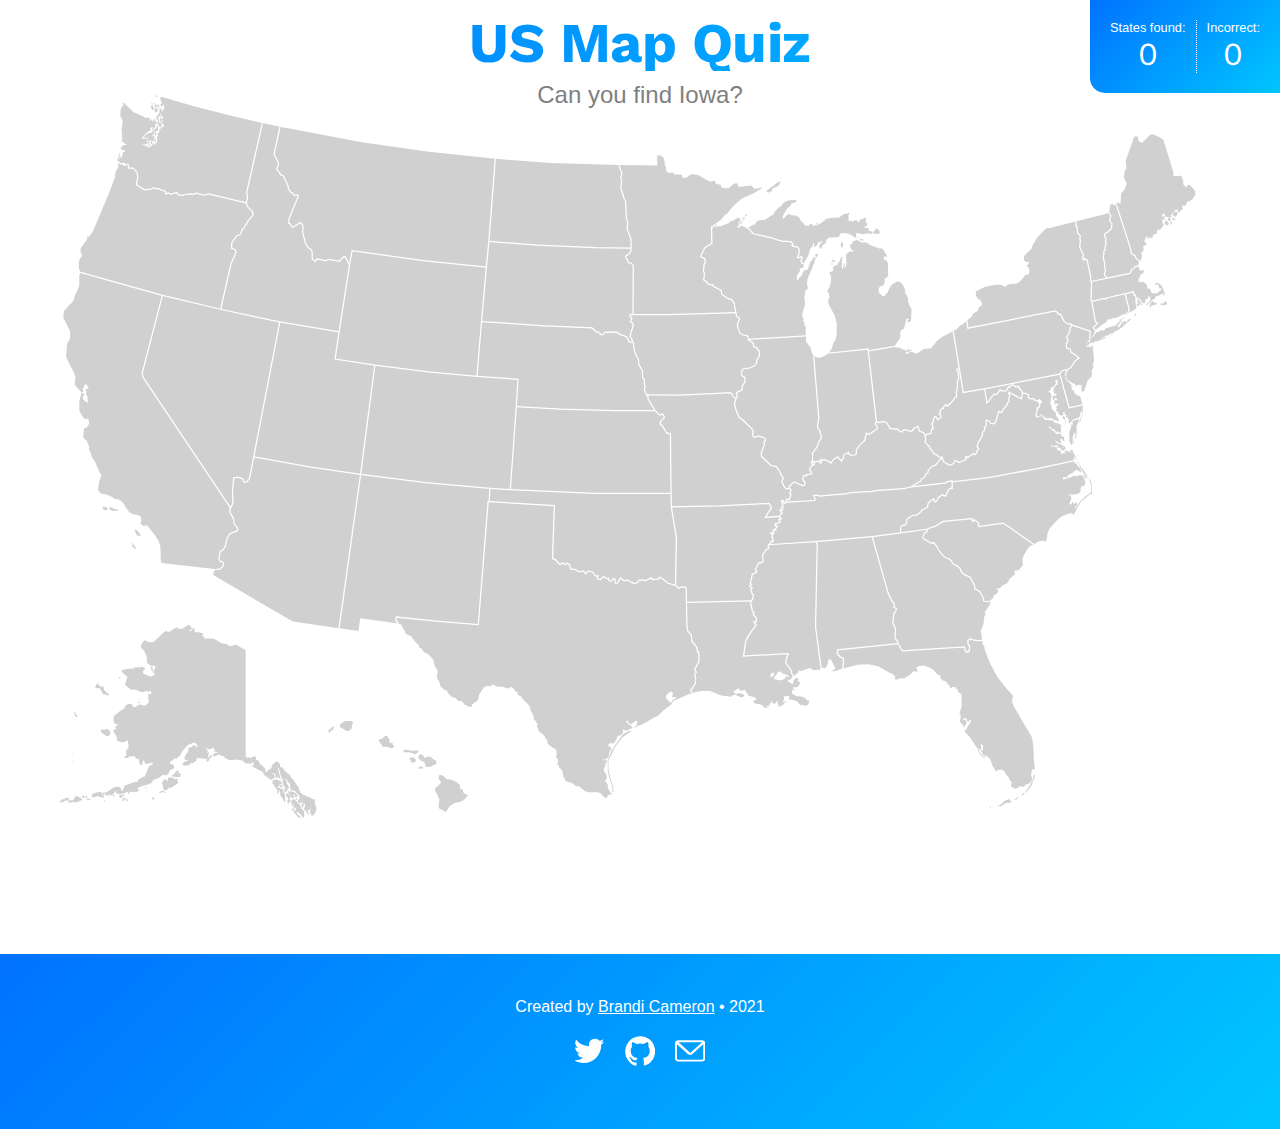
<file: index.html>
<!DOCTYPE html>
<html class="no-js" lang="en">

<head>
  <meta charset="utf-8" />
  <title>🇺🇸 US Map Quiz</title>
  <meta name="description" content="Easy interactive game that makes learning the US states fun!" />
  <meta name="viewport" content="width=device-width, initial-scale=1" />
  <meta name="author" content="Brandi Cameron | hello@brandicameron.com" />
  <meta name="theme-color" content="#ffffff" />
  <link rel="stylesheet" href="css/main.css" />
  <meta property="og:title" content="Learn the US States" />
  <meta property="og:image" content="./img/share.gif" />
  <meta property="og:url" content="https://brandicameron.github.io/states/" />
  <link rel="apple-touch-icon" sizes="180x180" href="apple-touch-icon.png" />
  <link rel="icon" type="image/png" sizes="32x32" href="favicon-32x32.png" />
  <link rel="icon" type="image/png" sizes="16x16" href="favicon-16x16.png" />
  <link rel="manifest" href="site.webmanifest" />
  <link rel="mask-icon" href="safari-pinned-tab.svg" color="#1497e9" />
  <meta name="msapplication-TileColor" content="#ffc40d" />
  <meta name="theme-color" content="#ffffff" />
  <link rel="preconnect" href="https://fonts.googleapis.com" />
  <link rel="preconnect" href="https://fonts.gstatic.com" crossorigin />
  <link href="https://fonts.googleapis.com/css2?family=Work+Sans:wght@700&display=swap" rel="stylesheet" />
</head>

<body>
  <main class="content">
    <header>
      <h1>US Map Quiz</h1>
      <h2 class="question">Can you find <span class="state"></span>?</h2>
    </header>

    <div class="map-container">
      <svg version="1.1" id="united-states" xmlns="http://www.w3.org/2000/svg"
        xmlns:xlink="http://www.w3.org/1999/xlink" x="0px" y="0px" viewBox="0 0 959 593"
        style="enable-background: new 0 0 959 593" xml:space="preserve">
        <style type="text/css">
          .st0 {
            fill: #d0d0d0;
          }

          .st1 {
            fill: none;
            stroke: #ffffff;
          }

          .st2 {
            fill: none;
            stroke: #ffffff;
            stroke-width: 0.5;
          }

          .st3 {
            fill: #d0d0d0;
            stroke: #ffffff;
          }
        </style>
        <path id="Alabama" class="st0" tabindex="0" d="M643,467.4l0.4-7.3l-0.9-1.2l-1.7-0.7l-2.5-2.8l0.5-2.9l48.8-5.1l-0.7-2.2l-1.5-1.5l-0.5-1.4
    l0.6-6.3l-2.4-5.7l0.5-2.6l0.3-3.7l2.2-3.8l-0.2-1.1l-1.7-1v-3.2l-1.8-1.9l-2.9-6.1l-12.9-45.8l-45.7,4l1.3,2l-1.3,67l4.4,33.2
    l0.9-0.5l1.3,0.1l0.6,0.4l0.8-0.1l2-3.8v-2.3l1.1-1.1l1.4,0.5l3.4,6.4v0.9l-3.3,2.2l3.5-0.4l4.9-1.6L643,467.4z" />
        <path id="Alaska" class="st0" tabindex="0" d="M15.8,572h2.4l0.7,0.7l-1,1.2l-1.9,0.2l-2.5,1.3l-3.7-0.1l2.2-0.9l0.3-1.1l2.5-0.3L15.8,572z
     M24.1,570.3l1.3,0.5h0.9l0.5,1.2l0.3-0.6l0.9,0.2l1.1,1.5v0.5l-4.2,1.9l-2.4-0.1l-1-0.5l-1.1,0.7h-2l-1.1-1.4l4.7-0.5L24.1,570.3z
     M29.5,570.2l1,0.1l0.7,0.7v1l-1.3,0.1L29,571L29.5,570.2z M32,570.5l1.3-0.1l-0.1,1l-1.1,0.6L32,570.5z M32.3,572.7l3.4-0.1
    l0.2,1.1l-1.3,0.1l-0.3-0.5l-0.8,0.6l-0.4-0.6l-0.9-0.2L32.3,572.7z M198.6,580.3l2.1,0.1l-1,1.9l-1.1-0.1l-0.4-0.8l0.5-1.3
     M197.6,577.2l0.6-1.3l-0.2-2.3l2.4-0.5l4.5,4.4l1.3,3.4l1.9,1.6l0.3,5.1H207l-1.3-2.3l-3.1-2.4H202l1.1,2.8l1.7,0.2l0.2,2.1
    l-0.9,0.1l-4.1-4.4l-0.1-0.9l1.9-1v-1l-0.5-0.8l-1.6-0.6l-1.7-1.3l1.4,0.1l0.5-0.4l-0.6-0.9l-0.6,0.5L197.6,577.2z M194,568.1
    l1.3,0.1l2.4,2.5l-0.2,0.8l-0.8-0.1l-0.1,1.8l0.5,0.5v1.5l-0.8,0.3l-0.4,1.2l-0.8-0.4l-0.4-2.2l1.1-1.4l-2.1-2.2l0.1-1.2L194,568.1z
     M195.5,566.6l1.9,0.2l2.5,0.1l3.4,3.2l-0.2,0.5l-1.1,0.6l-1.1-0.2l-0.1-0.7l-1.2-1.6l-0.3,0.7l1,1.3l-0.2,1.2l-0.8-0.1L198,572
    l-0.1-1.7l-2.6-2.8L195.5,566.6z M182.8,557.7l0.9-0.4h1.6l0.7-0.5l4.1,2.2l0.1,1.5l-0.5,0.5h-0.8l-1.4-0.7l1.1,1.3h1.8l0.5,2H190
    l-2.2-1.5l-1.1-0.2l0.6,1.3l0.1,0.9l0.8-0.6l1.7,1.2l1.3-0.1l-0.2,0.8l1.9,4.3v3.4l0.4,2.1l-0.8,0.3l-1.2-2l-0.5-1.5l-1.6-1.6
    l-0.2-2.7l-0.6-1.7h-0.7l0.3,1.1v0.5l-1.4,1l0.1-3.3l-1.6-1.6l-1.3-2.3l-1.2-1.2L182.8,557.7z M190,555.4l1.1,1.8l2.4-0.1l1,2.1
    l-0.6,0.6l2,3.2v1.3l-1.2,0.8v0.7l-2,1.9l-0.5-1.4l-0.1-1.3l0.6-0.7v-1.1l-1.5-1.9l-0.5-3.7l-0.9-1.5L190,555.4z M133.3,537.1
    l-4,4.1v1.6l2.1-0.8l0.8-1.9l2.2-2.4L133.3,537.1z M101.7,553.7v0.6l1.8,1.2l0.2-1.4l0.6,0.9l3.5,0.1l0.7-0.6l0.2-1.8l-0.5-0.7h-1.4
    v-0.8l0.4-0.6v-0.4l-1.5-0.3l-3.3,3.6L101.7,553.7z M93.6,559.9l1.5,5.8h2.1l2.4-2.5l0.3,1.2l6.3-4l0.7-1l-1-1.1v-0.7l0.5-1.3
    l-0.9-0.1l-2,1V556l-2.7-0.6l-2.4,0.3l-0.2,3.4l-0.8-2l-1.5-0.1l-1,0.6L93.6,559.9z M91.4,568.1l0.1-0.7l2.1-1.3l0.6,0.3l1.3,0.2
    l1.3,1.2l-2.2-0.2l-0.4-0.6l-1,0.6L91.4,568.1z M86.2,571.4l-1.1,0.8l1.5,1.4l0.8-0.7l-0.1-1.3L86.2,571.4z M79.9,563.5l1.4,0.1
    l0.4,0.6l-1.8,0.1V563.5z M66,575.4v0.5l0.7,0.1l-0.1-0.6H66z M65.6,572.2l-1,1v0.5l0.7,1.1l1-1l-0.7-0.1V572.2z M63.6,571.4l-0.3,1
    l-1.3,0.1l-0.4,0.2v1.3l-0.5,0.9h0.6l0.7-0.9l0.8-0.1l0.9-1l0.2-1.3L63.6,571.4z M59.2,569.4l-0.2,1.8l1.4,0.8l1.2-0.6v-1l1.7-0.3
    l-0.1-0.6l-0.9-0.2l-0.7,0.6l-0.9-0.5H59.2z M54.3,569.3l1,0.7l-0.3,1.2l-1.4-1.1L54.3,569.3z M50.1,570.6l1.4,0.1l-0.7,0.8
    L50.1,570.6z M46.6,573.6l1.8,1.1l-1.7,0.1L46.6,573.6z M21.2,542.4l1.2,0.6l-0.8,0.6L21.2,542.4z M20.5,536.1l0.4,1.2l0.8-1.2H20.5
    z M44.8,516.8l1.5-0.1l0.9,0.4l1.1-0.5l1.3-0.1l1.6,0.8l0.8,1.9l-0.1,0.9l-1.2,2l-2.4-0.2l-2.1-1.8l-1-0.4l-1.1-2L44.8,516.8z
     M23.7,502.4l0.1,1.9l2,2v0.5l-0.8-0.2l-1.7-0.8l-0.3-1.1l-0.3-1.6L23.7,502.4z M42,479.1v1.2l1.9,1.8h2.3l0.6,1.1v1.6l2.1,1.9
    l1.8,1.2l-0.1,0.7l-0.7,1.1l-1.4-1.2l-2.1,0.1l-0.8-0.8l-0.9-2.1l-1.5-2.2l-2.6-0.1l-1-0.7l1-2.1L42,479.1z M58.8,474.6h1l0.1,1.1
    h-1L58.8,474.6z M75,494.3l0.9,0.1v1.2l-1.7-0.5L75,494.3z M202.8,572l-1.2,0.4l-0.1,1.1h1.2L202.8,572z M45.2,567.5l-1.3-0.4
    l-4.1,0.6l-2.8,1.4l-0.1,1.9l1.9,0.7l1.5-0.9l1.7-0.1l4.7,1.4l0.1-1.3l-1.6-1.1L45.2,567.5z M47.3,569.8l-0.4-1.4l1.2,0.2l0.1,1.4
    H50l0.4-2.5l0.3,2.4l2.5-0.1l3.2-3.3l0.8,0.1l-0.7,1.3l1.4,0.9l4.2-0.2l2.6-1.2l1.4-0.1l0.3,1.5l0.6-0.5l0.4-1.4l5.9,0.2l1.9-1.6
    l-1.3-1.1l0.6-1.2l2.6,0.2l-0.2-1.2l2.5,0.2l0.7-1.1l1.1,0.2l4.6-1.9l0.2-1.7l5.6-2.4l2-1.9l1.2-0.6l1.3,0.8l2.3-0.9l1.1-1.9
    l0.5-1.3l1.7-0.9l1.5-0.7l0.4-1.4l-1.1-1.7l-2.2-0.2l-0.2-1.3l0.8-1.6l1.4-0.2l1.3-1.5l1.9-0.1l3.4-3.2l0.4-1.4l1.5-2.3l3.8-4.1
    l2.5-0.9l1.9-0.9l2.1,0.8l1.4,2.6H121l-1.4-1.5l-3,2l-1.7,0.1l-0.2,3.1l-3.1,4.9l0.6,2h2.3l-0.6,1l-1.4,0.1l-2.4,1.8v0.9l1.9,1
    l3.4-0.6l1.4-1.7l1.4,0.1l3-1.7l0.5-2.3l1.6-0.1l6.3,0.8l1-1.1l1-4.5l-1.6,1.1l0.6-2.2l-1.6-1.4l0.8-1.5l0.1,1.5h3.4l0.7-1l1.6-0.1
    l-0.3,1.7l1.9,0.1l-1.9,1.3l4.1,1.1l-3.5,0.4l-1.3,1.2l0.9,1.4l4.6-1.7l2.3,1.7l0.7-0.9l0.6,1.4l4,2.3h2.9l3.9-0.5l4.3,1.1l2,1.9
    l4.5,0.4l1.8-1.5l0.8,2.4l-1.8,0.7l1.2,1.2l7.4,3.8l1.4,2.5l5.4,4.1l3.3-2l-0.6-2.2l-3.5-2l3.1,1.2l0.5-0.7l0.9,1.3v2.7l2.1-0.6
    l2.1,1.8l-2.5-9.8l1.2,1.3l1.4,6l2.2,2.5l2.4-0.4l1.8,3.5h0.9l0.6,5.6l3.4,0.5l1.6,2.2l1.8,1.1l0.4,2.8l-1.8,2.6l2.9,1.6l1.2-2.4
    l-0.2,3.1l-0.8,0.9l1.4,1.7l0.7-2.4l-0.2-1.2l0.8,0.2l0.6,2.3l-1,1.4l0.6,2.6l0.5,0.4l0.3-1.6l0.7,0.6l-0.3,2l1.2,0.2l-0.4,0.9
    l1.7-0.1v-1h-1l0.1-1.7l-0.8-0.6l1.7-0.3l0.5-0.8v-1.6l0.5,1.3l-0.6,1.8l1.2,3.9l1.8,0.1l2.2-4.2l0.1-1.9l-1.3-4l-0.1-1.2l0.5-1.2
    l-0.7-0.7l-1.7,0.1l-2.5-2h-1.7l-2-1.4h-1.5l-0.5-1.6l-1.4-0.3l-0.2-1.5l-1-0.5l0.1-1.7l-5.1-7.4l-1.8-1.5V554l-4.3-3.5l-0.7-1.1
    l-1.6-2l-1.9-0.6v-2.2l-1.2-1.3l-1.7-0.7l-2.1,1.3l-1.6,2.1l-0.4,2.4l-1.5,0.1l-2.5,2.7l-0.8-0.3v-2.5l-2.4-2.2l-2.3-2l-0.5-2
    l-2.5-1.3l0.2-2.2l-2.8-0.1l-0.7,1.1h-1.2l-0.7-0.7l-1.2,0.8l-1.8-1.2v-85.8l-6.9-4.1l-1.8-0.5l-2.2,1.1l-2.2,0.1l-2.3-1.6l-4.3-0.6
    l-5.8-3.6l-5.7-0.4l-2,0.5l-0.2-1.8l-1.8-0.7l1.1-1l-0.2-0.9l-3.2-1.1h-2.4l-0.4,0.4l-0.9-0.6l0.1-2.6l-0.8-0.9l-2.5,2.9l-0.8-0.1
    v-0.8l1.7-0.8v-0.8l-1.9-2.4l-1.1-0.1l-4.5,3.1h-3.9l0.4-0.9l-1.8-0.1l-5.2,3.4h-1.8l-0.6-0.8l-2.7,1.5l-3.6,3.7l-2.8,2.7l-1.5,1.2
    l-2.6,0.1l-2.2-0.4l-2.3-1.3l0,0l-2.8,3.9l-0.1,2.4l2.6,2.4l2.1,4.5l0.2,5.3l2.9,2l3.4,0.4l0.7,0.8l-1.5,2.3l0.7,2.7l-1.7-2.6v-2.4
    l-1.5-0.3l0.1,1.2l0.7,2.1l2.9,3.7h-1.4l-2.2,1.1l-6.2-2.5l-0.1-2l1.4-1.3v-1.4l-2.1-0.5l-2.3,0.2l-4.8,0.2l1.5,2.3l-1.9-1.8
    l-8.4,1.2l-0.8,1.5l4.9,4.7l-0.8,1.4l-0.3,2l-0.7,0.8l-0.1,1.9l4.4,3.6l4.1,0.2l4.6,1.9h2l0.8-0.6l3.8,0.1l0.1-0.8l1.2,1.1l0.1,2
    l-2.5-0.1l0.1,3.3l0.5,3.2l-2.9,2.7l-1.9-0.1l-2-0.8l-1,0.1l-3.1,2.1l-1.7,0.2l-1.4-2.8H66l-2.2,2l-0.5,1.8l-3.3,1.8l-5.3,4.3
    l-0.3,3.1l0.7,2.2l1,1.2l1-0.4l0.9,1l-0.8,0.6l-1.5,0.9l1.1,1.5l-2.6,1.1l0.8,2.2l1.7,2.3l0.8,4.1l4,1.5l2.6-0.8l1.7-1.1l0.5,2.1
    l0.3,4.4l-1.9,1.4v4.4l-0.6,0.9h-1.7l1.7,1.2l2.1-0.1l0.4-1l4.6-0.6l2,2.6l1.3-0.7l1.3,5.1l1,0.5l1-0.7l0.1-2.4l0.9-1l0.7,1.1
    l0.2,1.6l1.6,0.4l4.7-1.2l0.2,1.2l-2,1.1l-1.6,1.7l-2.8,7l-4.3,2l-1.4,1.5l-0.3,1.4l-1-0.6l-9.3,3.3l-1.8,4.1l-1.3-0.4l0.5-1.1
    l-1.5-1.4l-3.5-0.2l-5.3,3.2l-2.2,1.3h-2.3l-0.5,2.4L47.3,569.8z" />
        <path id="Arizona" class="st0" tabindex="0" d="M139.6,387.6l3-2.2l0.8-2.4l-1-1.6l-1.8-0.2l-1.1-1.6l1.1-6.9l1.6-0.3l2.4-3.2l1.6-7l2.4-3.6
    l4.8-1.7l1.3-1.3l-0.4-1.9l-2.3-2.5l-1.2-5.8l-1.4-1.8l-1.3-3.4l0.9-2.1l1.4-3l0.5-2.9l-0.5-4.9l1-13.6l3.5-0.6l3.7,1.4l1.2,2.7h2
    l2.4-2.9l3.4-17.5l46.2,8.2l40,6l-17.4,124.1l-37.3-5.4l-64.2-37.5l0.5-2.9l2-1.8L139.6,387.6z" />
        <path id="Arkansas" class="st0" tabindex="0" d="M584.2,367l0.9-2.2l1.2,0.5l0.7-1l-0.8-0.7l0.3-1.5l-1.1-0.9l0.6-1l-0.1-1.5l-1.1-0.1l0.8-0.8
    l1.3,0.8l0.3-1.4l-0.4-1.1l0.1-0.7l2,0.6l-0.4-1.5l1.6-1.3l-0.5-0.9l-1.1,0.1l-0.6-0.9l0.9-0.9l1.6-0.2l0.5-0.8l1.4-0.2l-0.1-0.8
    l-0.9-0.9v-0.5h1.5l0.4-0.7l-1.4-1l-0.1-0.6l-11.2,0.8l2.8-5.1l1.7-1.5v-2.2l-1.6-2.5l-39.8,2l-39.1,0.7l4.1,24.4l-0.7,39l2.6,2.3
    l2.8-1.3l3.2,0.8l0.2,11.9l52.3-1.3l1.2-1.5l0.5-3l-1.5-2.3l-0.5-2.2l0.9-0.7v-0.8l-1.7-1.1l-0.1-0.7l1.6-0.9l-1.2-1.1l1.7-7.1
    l3.4-1.6v-0.8l-1.1-1.4l2.9-5.4h1.9l1.5-1.2l-0.3-5.2l3.1-4.5l1.8-0.6l-0.5-3.1L584.2,367z" />
        <path id="California" class="st0" tabindex="0" d="M69.4,365.6l3.4,5.2l-1.4,0.1l-1.8-1.9L69.4,365.6z M71.3,355.8l1.8,4.1l2.6,1l0.7-0.6
    l-1.3-2.5l-2.6-2.4L71.3,355.8z M51.4,336.8v2.4l2,1.2l4.4-0.2l1-1l-3.1-0.2L51.4,336.8z M45.5,336.9l3.3,0.5l1.4,2.2h-3.8
    L45.5,336.9z M93.4,382.4l-1-3l0.2-3l-0.4-7.9l-1.8-4.8l-1.2-1.4l-0.6-1.5l-7-8.6l-3.6,0.1l-2-1.9l1.1-1.8l-0.7-3.7l-2.2-1.2
    l-3.9-0.6l-2.8-1.3l-1.5-1.9l-4.5-6.6l-2.7-2.2l-3.7-0.5l-3.1-2.3l-4.7-1.5l-2.8-0.3L42,324l0.2-2.8l0.8-4.8l1.8-5.1l-1.4-1.6
    l-4-9.4l-2.7-3.7l-0.4-3l-1.6-2.3l0.2-2.5l-2-5l-2.9-2.7l0.6-7.1l2.4-0.8l1.8-3.1l-0.4-3.2l-1-0.9h-2.5l-2.5-3.3l-1.5-3.5v-7.5
    l1.2-4.2l0.2-2.1l2.5,0.2l-0.1,1.6l-0.8,0.7v2.5l3.7,3.2v-4.7l-1.4-3.4l0.5-1.1l-1-1.7l2.8-1.5l-1.9-3l-1.4,0.5l-1.5,3.8l0.5,1.3
    l-0.8,1l-0.9-0.1l-5.4-6.1l0.7-5.6l-1.1-3.9l-6.5-12.8l0.8-10.7l2.3-3.6l0.2-6.4L14,184.5l0.3-5.2l6.9-7.5l1.7-2.4l-0.1-1.4l4-9.2
    l0.1-8.4l0.9-2.5l66.1,18.6l-16.4,63.1l1.1,3.5l70.4,105l-0.9,2.1l1.3,3.4l1.4,1.8l1.2,5.8l2.3,2.5l0.4,1.9l-1.3,1.3l-4.8,1.7
    l-2.4,3.6l-1.6,7l-2.4,3.2l-1.6,0.3l-1.1,6.9l1.1,1.6l1.8,0.2l1,1.6l-0.8,2.4l-3,2.2l-2.2-0.1L93.4,382.4z" />
        <path id="Colorado" class="st0" tabindex="0" d="M374.6,323.3l-16.5-1l-51.7-4.8l-52.6-6.5l11.5-88.3l44.9,5.7l37.5,3.4l33.1,2.4l-1.4,22.1
    L374.6,323.3z" />
        <path id="Connecticut" class="st0" tabindex="0"
          d="M873.5,178.9l0.4-1.1l-3.2-12.3l-0.1-0.3l-14.9,3.4v0.7l-0.9,0.3l-0.5-0.7l-10.5,2.4l2.8,16.3
    l1.8,1.5l-3.5,3.4l1.7,2.2l5.4-4.5l1.7-1.3h0.8l2.4-3.1l1.4,0.1l2.9-1.1h2.1l5.3-2.7l2.8-0.9l1-1l1.5,0.5L873.5,178.9z" />
        <path id="Delaware" class="st0" tabindex="0" d="M822.2,226.6l-1.6,0.3l-1.5,1.1l-1.2,2.1l7.6,27.1l10.9-2.3l-2.2-7.6l-1.1,0.5l-3.3-2.6l-0.5-1.7
    l-1.8-1l-0.2-3.7l-2.1-2.2l-1.1-0.8l-1.2-1.1l-0.4-3.2l0.3-2.1l1-2.2L822.2,226.6z" />
        <path id="Florida" class="st0" tabindex="0" d="M751.7,445.1l-4-0.7l-1.7-0.9l-2.2,1.4v2.5l1.4,2.1l-0.5,4.3l-2.1,0.6l-1-1.1l-0.6-3.2l-50.1,3.3
    l-3.3-6l-48.8,5.1l-0.5,2.9l2.5,2.8l1.7,0.7l0.9,1.2l-0.4,7.3l-1.1,0.6l0.5,0.4l1-0.3l0.7-0.8l10.5-2.7l9.2-0.5l8.1,1.9l8.5,5
    l2.4,0.8l2.2,2l-0.1,2.7h2.4l1.9-1l2.5,0.1l2-0.8l2.9-2l3.1-2.9l1.1-0.4l0.6,0.5h1.4l0.5-0.8l-0.5-1.2l-0.6-0.6l0.2-0.8l2-1.1l5-0.4
    l0.8,1l1,0.1l2.3,1l3,1.8l1.2,1.7l1.1,1.2l2.8,1.4v2.4l2.8,1.9l1,0.1l1.6,1.4l0.7,1.6l1,0.2l0.8,2.1l0.7,0.6l1-1.1l2.9,0.1l0.5,1.4
    l1.1,0.9v1.3l2.9,2.2l0.2,9.6l-1.8,5.8l1,1.2l-0.2,3.4l-0.8,1.4l0.7,1.2l2.3,2.3l0.3,1.5l0.8,1l-0.4-1.9l1.3-0.6l0.8-3.6l-3-1.2
    l0.1-0.6l2.6-0.4l0.9,2.6l1.1,0.6l0.1-2l1.1,0.3l0.6,0.8l-0.1,0.7l-2.9,4.2l-0.2,1.1l-1.7,1.9v1.1l3.7,3.8l5.3,7.9l1.8,2.1v1.8
    l2.8,4.6l2.3,0.6l0.7-1.2l-2.1,0.3l-3-4.5l0.2-1.4l1.5-0.8v-1.5l-0.6-1.3l0.9-0.9l0.4,0.9l0.7,0.5v4l-1.2-0.6L754,534l1.4,1.6l1,2.6
    l1.2-0.6l2.3,1.2l2.1,2.2l1.6,5.1l3.1,4.8l0.8-1.3l2.8-0.5l3.2,1.3l0.3,1.7l3.3,3.8l0.1,1.1l2.2,2.7l-0.7,0.5v2.7l2.7,1.4h1.5
    l2.7-1.8l1.5,0.3l1.1,0.4l2.3-1.7l0.2-0.7l1.2,0.3l2.4-1.7l1.3-2.3l-0.7-3.2l-0.2-1.3l1.1-4l0.6-0.2l0.6,1.6l0.8-1.8L797,541
    l-0.4-10.5l-1-6.8l-0.7-1.7l-6.6-11.1l-5.2-9.1l-2.2-3.3l-1.3-3.6l-0.2-3.4l0.9-0.3v-0.9l-1.1-2.2l-4-4l-7.6-9.7l-5.7-10.4
    l-4.3-10.7l-0.6-3.7l-1.2-1l-0.5-3.8L751.7,445.1z M760.9,579.6l1.7-0.1l-0.7-1L760.9,579.6z M768.2,578.5v-0.7l1.6-0.2l3.7-3.3
    l1.5-0.6l2.4-0.9l0.3,1.3l1.7,0.8l-2.6,1.2h-2.4l-3.9,2.5L768.2,578.5z M785.4,570.9l-3,1.4l-1,1.3l1.1,0.1L785.4,570.9z M789.2,568
    l-1.1,0.3l-1.4,2l1.1-0.2l1.5-1.6L789.2,568z M797.5,552.3l-1.7,5.6l-0.8,1l-1,2.6l-1.2,1.6l-0.7,1.7l-1.9,2.2v0.9l2.7-2.8l2.4-3.5
    l0.6-2l2.1-4.9L797.5,552.3z" />
        <path id="Georgia" class="st0" tabindex="0" d="M761.8,414.1v1.4l-4.2,6.2l-1.2,0.2l1.5,0.5v2l-0.9,1.1l-0.6,6l-2.3,6.2l0.5,2l0.7,5.1l-3.6,0.3
    l-4-0.7l-1.7-0.9l-2.2,1.4v2.5l1.4,2.1l-0.5,4.3l-2.1,0.6l-1-1.1l-0.6-3.2l-50.1,3.3l-3.3-6l-0.7-2.2l-1.5-1.5l-0.5-1.4l0.6-6.3
    l-2.4-5.7l0.5-2.6l0.3-3.7l2.2-3.8l-0.2-1.1l-1.7-1v-3.2l-1.8-1.9l-2.9-6.1l-12.9-45.8l22.9-2.9l21.4-3l-0.1,1.9l-1.9,1l-1.4,3.2
    l0.2,1.3l6.1,3.8l2.6-0.3l3.1,4l0.4,1.7l4.2,5.1l2.6,1.7l1.4,0.2l2.2,1.6l1.1,2.2l2,1.6l1.8,0.5l2.7,2.7l0.1,1.4l2.6,2.8l5,2.3
    l3.6,6.7l0.3,2.7l3.9,2.1l2.5,4.8l0.8,3.1l4.2,0.4L761.8,414.1z" />
        <path id="Hawaii" class="st0" tabindex="0" d="M317,553.7l-0.2,3.2l1.7,1.9l0.1,1.2l-4.8,4.5l-0.1,1.2l1.9,3.2l1.7,4.2v2.6l-0.5,1.2l0.1,3.4
    l4.1,2.1l1.1,1.1l1.2-1.1l2.1-3.6l4.5-2.9l3.3-0.5l2.5-1l1.7-1.2l3.2-3.5l-2.8-1.1l-1.4-1.4l0.1-1.7l-0.5-0.6h-2l0.2-2.5l-0.7-1.2
    l-2.6-2.3l-4.5-1.9l-2.8-0.2l-3.3-2.7l-1.2-0.6L317,553.7z M301.7,536.7l-1.1,1.5l-0.1,1.7l2.7,2.4l1.9,0.5l0.6,1l0.4,3l3.6,0.2
    l5.3-2.6l-0.1-2.5l-1.4-0.5l-3.5-2.6l-1.8-0.3l-2.9,1.3l-1.5-2.7L301.7,536.7z M300.2,548.2l0.9-1.4l2.5-0.3l0.6,1.8L300.2,548.2z
     M293.2,539.5l1.7,4l3.1-0.6l0.3-2l-1.4-1.5L293.2,539.5z M289.1,532.8l-1.1,2.4h5l4.8,1.6l2.5-1.6l0.2-1.5l-4.8,0.2L289.1,532.8z
     M273.1,522.2l-1.9,2.1l-2.9,0.6l0.8,2.2l2.2,2.8l0.1,1l2.1-0.3l2.3,0.1l1.7,1.2l3.5-0.8v-0.7l-1-0.8l-0.5-2.1l-0.8-0.3l-0.5,1
    l-1.2-1.3l0.2-1.4l-1.8-3.3l-1.1-0.7L273.1,522.2z M241.3,509.8l-4.2,2.9l0.2,2.3l2.4,1.2l1.9,1.3l2.7,0.4l2.6-2.2l-0.2-1.9l0.8-1.7
    v-1.4l-1-0.9L241.3,509.8z M230.5,514.6l-0.3,1.2l-1.9,0.9l-0.6,1.8l1,0.8l1.1-1.5l1.9-0.6l0.4-2.6L230.5,514.6z" />
        <path id="Idaho" class="st0" tabindex="0" d="M165.3,183.1l-24.4-5.4l8.5-37.3l2.9-5.8l0.4-2.1l0.8-0.9l-0.9-2l-2.9-1.2l0.2-4.2l4-5.8l2.5-0.8
    l1.6-2.3l-0.1-1.6l1.8-1.6l3.2-5.5l4.2-4.8l-0.5-3.2l-3.5-3.1l-1.6-3.6l1.1-4.3l-0.7-4l12.7-56.1l14.2,3l-4.8,22l3.7,7.4l-1.6,4.8
    l3.6,4.8l1.9,0.7l3.9,8.3v2.1l2.3,3h0.9l1.4,2.1h3.2v1.6l-7.1,17l-0.5,4.1l1.4,0.5l1.6,2.6l2.8-1.4l3.6-2.4l1.9,1.9l0.5,2.5
    l-0.5,3.2l2.5,9.7l2.6,3.5l2.3,1.4l0.4,3v4.1l2.3,2.3l1.6-2.3l6.9,1.6l2.1-1.2l9,1.7l2.8-3.3l1.8-0.6l1.2,1.8l1.6,4.1l0.9,0.1
    l-8.5,54.8l-47.9-8.2L165.3,183.1z" />
        <path id="Illinois" class="st0" tabindex="0" d="M623.5,265.9l-1,5.2v2l2.4,3.5v0.7l-0.3,0.9l0.9,1.9l-0.3,2.4l-1.6,1.8l-1.3,4.2l-3.8,5.3l-0.1,7
    h-1l0.9,1.9v0.9l-2.2,2.7l0.1,1.1l1.5,2.2l-0.1,0.9l-3.7,0.6l-0.6,1.2l-1.2-0.6l-1,0.5l-0.4,3.3l1.7,1.8l-0.4,2.4l-1.5,0.3l-6.9-3
    l-4,3.7l0.3,1.8h-2.8l-1.4-1.5l-1.8-3.8v-1.9l0.8-0.6l0.1-1.3l-1.7-1.9l-0.9-2.5l-2.7-4.1l-4.8-1.3l-7.4-7.1l-0.4-2.4l2.8-7.6
    l-0.4-1.9l1.2-1.1v-1.3l-2.8-1.5l-3-0.7l-3.4,1.2l-1.3-2.3l0.6-1.9l-0.7-2.4l-8.6-8.4l-2.2-1.5l-2.5-5.9l-1.2-5.4l1.4-3.7l0.7-0.7
    l0.1-2.3l-0.7-0.9l1-1.5l1.8-0.6l0.9-0.3l1-1.2v-2.4l1.7-2.4l0.5-0.5l0.1-3.5L563,232l-1-0.3l-1.1-1.6l1-4l3-0.8h2.4l4.2-1.8
    l1.7-2.2l0.1-2.4l1.1-1.3l1.3-3.2l-0.1-2.6l-2.8-3.5h-1.2l-0.9-1.1l0.2-1.6l-1.7-1.7l-2.5-1.3l0.5-0.6l45.9-2.8l0.1,4.6l3.4,4.6
    l1.2,4.1l1.6,3.2L623.5,265.9z" />
        <path id="Indiana" class="st0" tabindex="0" d="M629.2,214.8l-5.1,2.3l-4.7-1.4l4.1,50.2l-1,5.2v2l2.4,3.5v0.7l-0.3,0.9l0.9,1.9l-0.3,2.4
    l-1.6,1.8l-1.3,4.2l-3.8,5.3l-0.1,7h-1l0.9,1.9l1.1,0.8l0.6-1l-0.7-1.7l4.6-0.5l0.2,1.2l1.1,0.2l0.4-0.9l-0.6-1.3l0.3-0.8l1.3,0.8
    l1.7-0.4l1.7,0.6l3.4,2.1l1.8-2.8l3.5-2.2l3,3.3l1.6-2.1l0.3-2.7l3.8-2.3l0.2,1.3l1.9,1.2l3-0.2l1.2-0.7l0.1-3.4l2.5-3.7l4.6-4.4
    l-0.1-1.7l1.2-3.8l2.2,1l6.7-4.5l-0.4-1.7l-1.5-2.1l1-1.9l-6.6-57.2l-0.1-1.4l-32.4,3.4L629.2,214.8z" />
        <path id="Iowa" class="st0" tabindex="0" d="M556.9,183l2.1,1.6l0.6,1.1L558,189l-0.1,2.5l2,5.5l2.7,1.5l3.3,0.7l1.3,2.8l-0.5,0.6l2.5,1.3
    l1.7,1.7l-0.2,1.6l0.9,1.1h1.2l2.8,3.5l0.1,2.6l-1.3,3.2l-1.1,1.3l-0.1,2.4l-1.7,2.2l-4.2,1.8h-2.4l-3,0.8l-1,4l1.1,1.6l1,0.3
    l0.9,1.4l-0.1,3.5l-0.5,0.5l-1.7,2.4v2.4l-1,1.2l-0.9,0.3l-1.8,0.6l-1,1.5l0.7,0.9l-0.1,2.3l-0.7,0.7l-1.5-0.8l-1.1-1.1l-0.6-1.6
    l-1.7-1.3l-14.3,0.8l-27.2,1.2l-25.9-0.1l-1.8-4.4l0.7-2.2l-0.8-3.3l0.2-2.9l-1.3-0.7l-0.4-6.1l-2.8-5l-0.2-3.7l-2.2-4.3l-1.3-3.7
    v-1.4l-0.6-1.7v-2.3l-0.5-0.9l-0.7-1.7l-0.3-1.3l-1.3-1.2l1-4.3l1.7-5.1l-0.7-2l-1.3-0.4l-0.4-1.6l1-0.5l0.1-1.1l-1.3-1.5l0.1-1.6
    l2.2,0.1h28.2l36.3-0.9l18.6-0.7L556.9,183z" />
        <path id="Kansas" class="st0" tabindex="0" d="M459.1,259.5l-43.7-1.2l-36-2l-4.8,67l67.7,2.9l62,0.1l-0.5-48.1l-3.2-0.7l-2.6-4.7l-2.5-2.5
    l0.5-2.3l2.7-2.6l0.1-1.2l-1.5-2.1l-0.9,1l-2-0.6l-2.9-3L459.1,259.5z" />
        <path id="Kentucky" class="st0" tabindex="0" d="M692.1,322.5l-20.5,1.4l-5.2,0.8l-17.4,1l-2.6,0.8l-22.6,2l-0.7-0.6h-3.7l1.2,3.2L620,332
    l-23.3,1.5l1-2.7l1.4,0.9l0.7-0.4l1.2-4.1l-1-1l1-2l0.2-0.9l-1.3-0.8l-0.3-1.8l4-3.7l6.9,3l1.5-0.3l0.4-2.4l-1.7-1.8l0.4-3.3l1-0.5
    l1.2,0.6l0.6-1.2l3.7-0.6l0.1-0.9l-1.5-2.2l-0.1-1.1l2.2-2.7v-0.9l1.1,0.8l0.6-1l-0.7-1.7l4.6-0.5l0.2,1.2l1.1,0.2l0.4-0.9l-0.6-1.3
    l0.3-0.8l1.3,0.8l1.7-0.4l1.7,0.6l3.4,2.1l1.8-2.8l3.5-2.2l3,3.3l1.6-2.1l0.3-2.7l3.8-2.3l0.2,1.3l1.9,1.2l3-0.2l1.2-0.7l0.1-3.4
    l2.5-3.7l4.6-4.4l-0.1-1.7l1.2-3.8l2.2,1l6.7-4.5l-0.4-1.7l-1.5-2.1l1-1.9l1.3,0.5l2.2,0.1l1.9-0.8l2.9,1.2l2.2,3.4v1l4.1,0.7
    l2.3-0.2l1.9,2.1l2.2,0.2v-1l1.9-0.8l3,0.8l1.2,0.8l1.3-0.7h0.9l0.6-1.7l3.4-1.8l0.5,0.8l0.8,2.9l3.5,1.4l1.2,2.1l-0.1,1.1l0.6,1
    l-0.6,3.6l1.9,1.6l0.8,1.1l1,0.6l-0.1,0.9l4.4,5.6h1.4l1.5,1.8l1.2,0.3l1.4-0.1l-4.9,6.6l-2.9,1l-3,3l-0.4,2.2l-2.1,1.3l-0.1,1.7
    l-1.4,1.4l-1.8,0.5l-0.5,1.9l-1,0.4l-6.9,4.2L692.1,322.5z M594.1,333.8l-0.7-0.7l0.2-1h1.1l0.7,0.7l-0.3,1H594.1z" />
        <path id="Louisiana" class="st0" tabindex="0" d="M602.5,472.8l-1.2-1.8l0.3-1.3l-4.8-6.8l0.9-4.6l1-1.4l0.1-1.4l-36,2l1.7-11.9l2.4-4.8l6-8.4
    l-1.8-2.5h2v-3.3l-2.4-2.5l0.5-1.7l-1.2-1l-1.6-7.1l0.6-1.4l-52.3,1.3l0.5,19.9l0.7,3.4l2.6,2.8l0.7,5.4l3.8,4.6l0.8,4.3h1l-0.1,7.3
    l-3.3,6.4l1.3,2.3l-1.3,1.5l0.7,3l-0.1,4.3l-2.2,3.5l-0.1,0.8l-1.7,1.2l1,1.8l1.2,1.1l1.6-1.3l5.3-0.9l6.1-0.1l9.6,3.8l8,1l1.5-1.4
    l1.8-0.2l4.8,2.2l1.6-0.4l1.1-1.5l-4.2-1.8l-2.2,1l-1.1-0.2l-1.4-2l3.3-2.2l1.6-0.1v1.7l1.5-0.1l3.4-0.3l0.4,2.3l1.1,0.4l0.6,1.9
    l4.8,1l1.7,1.6v0.7h-1.2l-1.5,1.7l1.7,1.2l5.4,1l2.7,2.8l4.4-1l-3.7,0.2l-0.1-0.6l2.8-0.7l0.2-1.8l1.2-0.3V494l1.1,0.1v1.6l2.5,0.1
    l0.8-1.9l0.9,0.3l0.2,2.5l1.2,0.2l-1.8,2l2.6-0.9l2-1.1l2.9-3.3h-0.7l-1.3,1.2l-0.4-0.1l-0.5-0.8l0.9-1.2v-2.3l1.1-0.8l0.7,0.7
    l1-0.8l1-0.1l0.6,1.3l-0.6,1.9h2.4l5.1,1.7l0.5,1.3l1.6,1.4l2.8,0.1l1.3,0.7l1.8-1l0.9-1.7v-1.7h-1.4L613,492l-1.1-1.1l-3.2-0.9
    l-2.6,0.2l-4.2-2.4v-2.3l1.3-1l2.4,0.6l-3.1-1.6l0.2-0.8h3.6l2.6-3.5l-2.6-1.8l0.8-1.5l-1.2-0.8h-0.8l-2,2.1v2.1l-0.6,0.7l-1.1-0.1
    l-1.6-1.4h-1.3V477l0.6-0.7l0.8,0.7l1.7-1.6l0.7-1.6l0.8-0.3L602.5,472.8z M592.2,470.1l1.9,1l0.8,1.1l2.5,0.1l1.5,0.8l0.2,1.4
    l-0.4,0.6l-0.9-1.5l-1.4,1.2l-0.9,1.4l-2.8,0.8l-1.6,0.1l-3.7-1l0.1-1.7l2-2l1.1-2.4L592.2,470.1z M587.5,471.3v1.1l-1.8,2h-1.2
    v-2.2l1.6-1.5L587.5,471.3z" />
        <path id="Maine" class="st0" tabindex="0" d="M875,128.7l0.6,4l3.2,2l0.8,2.2l2.3,1.4l1.4-0.3l1-3l-0.8-2.9l1.6-0.9l0.5-2.8l-0.6-1.3l3.3-1.9
    l-2.2-2.3l0.9-2.4l1.4-2.2l0.5,3.2l1.6-2l1.3,0.9l1.2-0.8v-1.7l3.2-1.3l0.3-2.9l2.5-0.2l2.7-3.7v-0.7l-0.9-0.5l-0.1-3.3l0.6-1.1
    l0.2,1.6l1-0.5l-0.2-3.2l-0.9,0.3l-0.1,1.2l-1.2-1.4l0.9-1.4l0.6,0.1l1.1-0.4l0.5,2.8l2-0.3l2.9,0.7v-1l-1.1-1.2l1.3,0.1l0.1-2.3
    l0.6,0.8l0.3,1.9l2.1,1.5l0.2-1l0.9-0.2l-0.3-0.8l0.8-0.6l-0.1-1.6l-1.6-0.2l-2,0.7l1.4-1.6l0.7-0.8l1.3-0.2l0.4,1.3l1.7,1.6
    l0.4-2.1l2.3-1.2l-0.9-1.3l0.1-1.7l1.1,0.5h0.7l1.7-1.4l0.4-2.3l2.2,0.3l0.1-0.7l0.2-1.6l0.5,1.4l1.5-1l2.3-4.1l-0.1-2.2l-1.4-2
    l-3-3.2H921l-0.8,2.2l-2.9-3l0.3-0.8v-1.5l-1.6-4.5l-0.8-0.2l-0.7,0.4h-4.8l-0.3-3.6l-8.1-26l-7.3-3.7l-2.9-0.1l-6.7,6.6l-2.7-1
    l-1-3.9H878l-6.9,19.5l0.7,6.2l-1.7,2.4l-0.4,4.6l1.3,3.7l0.8,0.2v1.6l-1.6,4.5l-1.5,1.4l-1.3,2.2l-0.4,7.8l-2.4-1l-1.5,0.4
    L875,128.7z M909.6,104l-1,0.8v1.3l0.7-0.8l0.9,0.8l0.4-0.5l1.1,0.2l-1-0.8l0.4-0.8L909.6,104z M907.9,106.6l-1,1.1l0.5,0.4l-0.1,1
    h1.1v-1.8L907.9,106.6z M904.9,105l0.9,1.3l1,0.5l0.3-1V104l-1.3-0.7l-0.4,1.2L904.9,105z M903.9,110l-1.7-1.7l1.6-2.4l0.8,0.3
    l0.2,1.1l1,0.8v1.1l-1,1L903.9,110z" />
        <path id="Maryland" class="st0" tabindex="0" d="M822.9,269.3v-1.7h-0.8v1.8L822.9,269.3z M834.7,265.4l1.2-2.2l0.1-2.5l-0.6-0.6l-0.7,0.9
    l-0.2,2.1l-0.8,1.4l-0.3,1.1l-4.6,1.6l-0.7,0.8l-1.3,0.2l-0.4,0.9l-1.3,0.6l-0.3-2.5l0.4-0.7l-0.8-0.5l0.2-1.5l-1.6,1v-2l1.2-0.3
    l-1.9-0.4l-0.7-0.8l0.4-1.3l-0.8-0.6l-0.7,1.6l0.5,0.8l-0.7,0.6l-1.1,0.5l-2-1l-0.2-1.2l-1-1.1l-1.4-1.7l1.5-0.8l-1-0.6v-0.9l0.6-1
    l1.7-0.3l-1.4-0.6l-0.1-0.7l-1.3-0.1l-0.4,1.1l-0.6,0.3l0.1-3.4l1-1l0.8,0.7l0.1-1.6l-1-0.9l-0.9,1.1l-1,1.4l-0.6-1l0.2-2.4l0.9-1
    l0.9,0.9l1.2-0.7l-0.4-1.7l-1,1l-0.9-2.1l-0.2-1.7l1.1-2.4l1.1-1.4l1.4-0.2l-0.5-0.8l0.5-0.6l-0.3-0.7l0.2-2.1l-1.5,0.4l-0.8,1.1
    l1,1.3l-2.6,3.6l-0.9-0.4l-0.7,0.9l-0.6,2.2l-1.8,0.5l1.3,0.6l1.3,1.3l-0.2,0.7l0.9,1.2l-1.1,1l0.5,0.3l-0.5,1.3v2.1l-0.5,1.3
    l0.9,1.1l0.7,3.4l1.3,1.4l1.6,1.4l0.4,2.8l1.6,2l0.4,1.4v1h-0.7l-1.5-1.2l-0.4,0.2l-1.2-0.2l-1.7-1.4l-1.4-0.3l-1,0.5l-1.2-0.3
    l-0.4,0.2l-1.7-0.8l-1-1l-1-1.3l-0.6-0.2l-0.8,0.7l-1.6,1.3l-1.1-0.8l-0.4-2.3l0.8-2.1l-0.3-0.5l0.3-0.4l-0.7-1l1-0.1l1-0.9l0.4-1.8
    l1.7-2.6l-2.6-1.8l-1,1.7l-0.6-0.6h-1l-0.6-0.1l-0.4-0.4l0.1-0.5l-1.7-0.6l-0.8,0.3l-1.2-0.1l-0.7-0.7l-0.5-0.2l-0.2-0.7l0.6-0.8
    v-0.9l-1.2-0.2l-1-0.9l-0.9,0.1l-1.6-0.3l-0.9-0.4l0.2-1.6l-1-0.5l-0.2-0.7h-0.7l-0.8-1.2l0.2-1l-2.6,0.4l-2.2-1.6l-1.4,0.3
    l-0.9,1.4h-1.3l-1.7,2.9l-3.3,0.4l-1.9-1l-2.6,3.8l-2.2-0.3l-3.1,3.9l-0.9,1.6l-1.8,1.6l-1.7-11.4l60.5-11.8l7.6,27.1l10.9-2.3v5.3
    l-0.1,3.1l-1,1.8L834.7,265.4z M821.3,263.6l-1.3,0.9l0.8,1.8l1.7,0.8l-0.4-1.6L821.3,263.6z" />
        <path id="Massachusetts" class="st0" tabindex="0" d="M899.9,174.2h3.4l0.9-0.6l0.1-1.3l-1.9-1.8l0.4,1l-1.5,1.5H899l0.1,0.8L899.9,174.2z
     M890.9,176l-1.2-0.6l1-0.8l0.6-2.1l1.2-1l0.8-0.2l0.6,0.9l1.1,0.2l0.6-0.6l0.5,1.9l-1.3,0.3l-2.8,0.7L890.9,176z M856,152.6
    l18.4-3.8l1-1.5l0.3-1.7l1.9-0.6l0.5-1.1l1.7-1.1l1.3,0.3l1.7,3.3l1,0.4l1.1-1.3l0.8,1.3v1.1l-3,2.4l0.2,0.8l-0.9,1l0.4,0.8
    l-1.3,0.3l0.9,1.2l-0.8,0.7l0.6,1l0.9-0.2l0.3-0.8l1.1,0.6h1.8l2.5,2.6l0.2,2.6l1.8,0.1l0.8,1.1l0.6,2l1,0.7h1.9l1.9-0.1l0.8-0.9
    l1.6-1.2l1.1-0.3l-1.2-2.1l-0.3,0.9l-1.5-3.6h-0.8l-0.4,0.9l-1.2-1l1.3-1.1l1.8,0.4l2.3,2.1l1.3,2.7l1.2,3.3l-1,2.8v-1.8l-0.7-1
    l-3.5,2.3l-0.9-0.3l-1.6,1l-0.1,1.2l-2.2,1.2l-2,2.1l-2,1.9h-1.2l3.3-3.3l0.5-1.9l-0.5-0.6l-0.3-1.3l-0.9-0.1l-0.1,1.3l-1,1.2h-1.2
    l-0.3,1.1l0.4,1.2l-1.2,1.1l-1.1-0.2l-0.4,1l-1.4-3l-1.3-1.1l-2.6-1.3l-0.6-2.2h-0.8l-0.7-2.6l-6.5,2l-0.1-0.3l-14.9,3.4v0.7
    l-0.9,0.3l-0.5-0.7l-10.5,2.4l-0.7-1l0.5-15L856,152.6z" />
        <path id="Michigan" class="st0" tabindex="0"
          d="M663.3,209.8l0.1,1.4l21.4-3.5l0.5-1.2l3.9-5.9v-4.3l0.8-2.1l2.2-0.8l2-7.8l1-0.5l1,0.6l-0.2,0.6
    l-1.1,0.8l0.3,0.9l0.8,0.4l1.9-1.4l0.4-9.8l-1.6-2.3l-1.2-3.7v-2.5l-2.3-4.4v-1.8l-1.2-3.3l-2.3-3l-2.9-1l-4.8,3l-2.5,4.6l-0.2,0.9
    l-3,3.5l-1.5-0.2l-2.9-2.8l-0.1-3.4l1.5-1.9l2-0.2l1.2-1.7l0.2-4l0.8-0.8l1.1-0.1l0.9-1.7l-0.2-9.6l-0.3-1.3l-1.2-1.2l-1.7-1
    l-0.1-1.8l0.7-0.6l1.8,0.8l-0.3-1.7l-1.9-2.7l-0.7-1.6l-1.1-1.1h-2.2l-8.1-2.9l-1.4-1.7l-3.1-0.3l-1.2,0.3l-4.4-2.3h-1.4l0.5,1
    l-2.7-0.1l0.1,0.6l0.6,0.6l-2.5,2.1l0.1,1.8l1.5,2.3l1.5,0.2v0.6l-1.5,0.5l-2.1-0.1l-2.8,2.5l0.1,2.5l0.4,5.8l-2.2,3.4l0.8-4.5
    l-0.8-0.6l-0.9,5.3l-1-2.3l0.5-2.3l-0.5-1l0.6-1.3l-0.6-1.1l1-1v-1.2l-1.3,0.6l-1.3,3.1l-0.7,0.7l-1.3,2.4l-1.7-0.2l-0.1,1.2h-1.6
    l0.2,1.5l0.2,2l-3,1.2l0.1,1.3l1,1.7l-0.1,5.2l-1.3,4.4l-1.7,2.5l1.2,1.4l0.8,3.5l-1,2.5l-0.2,2.1l1.7,3.4l2.5,4.9l1.2,1.9l1.6,6.9
    l-0.1,8.8l-0.9,3.9l-2,3.2l-0.9,3.7l-2,3l-1.2,1L663.3,209.8z M567.5,113l3,3.8l17,3.8l1.4,1l4,0.8l0.7,0.5l2.8-0.2l4.9,0.8l1.4,1.5
    l-1,1l0.8,0.8l3.8,0.7l1.2,1.2l0.1,4.4l-1.3,2.8l2,0.1l1-0.8l0.9,0.8l-1.1,3.1l1,1.6l1.2,0.3l0.8-1.8l2.9-4.6l1.6-6l2.3-2l-0.5-1.6
    l0.5-0.9l1,1.6l-0.3,2.2l2.9-2.2l0.2-2.3l2.1,0.6l0.8-1.6l0.7,0.6l-0.7,1.5l-1,0.5l-1,2l1.4,1.8l1.1-0.5l-0.5-0.7l1-1.5l1.9-1.7h0.8
    l0.2-2.6l2-1.8l7.9-0.5l1.9-3.1l3.8-0.3l3.8,1.2l4.2,2.7l0.7-0.2l-0.2-3.5l0.7-0.2l4.5,1.1l1.5-0.2l2.9-0.7l1.7,0.4l1.8,0.1v-1.1
    l-0.7-0.9l-1.5-0.2l-1.1-0.8l0.5-1.4l-0.8-0.3l-2.6,0.1l-0.1-1l1.1-0.8l0.6,0.8l0.5-1.8l-0.7-0.7l0.7-0.2l-1.4-1.3l0.3-1.3l0.1-1.9
    h-1.3l-1.5,1l-1.9,0.1l-0.5,1.8l-1.9,0.2l-0.3-1.2L652,106l-1,1.2l-0.7-0.1l-0.2-0.8l-2.6,0.4l-0.1-4.8l1-2l-0.7-0.1l-1.8,1.1h-2.2
    l-3.8,2.7l-6.2,0.3l-4.1,0.8l-1.9,1.5l-1.4,1.3l-2.5,1.7l-0.3,0.8l-0.6-1.7l-1.3-0.6v0.6l0.7,0.7v1.3l-1.5-0.6h-0.6l-0.3,1.2l-2-1.9
    l-1.3-0.2l-1.3,1.5l-3.2-0.1l-0.5-1.4l-2-1.9l-1.3-1.6v-0.7l-1.1-1.4l-2.6-1.2l-3.3-0.1l-1.1-0.9h-1.4l-0.7,0.4l-2.2,2.2l-0.7,1.1
    l-1-0.7l0.2-1l0.8-2.1l3.2-5l0.8-0.2l1.7-1.9l0.7-1.6l3-0.6l0.8-0.6l-0.1-1l-0.5-0.5l-4.5,0.2l-2,0.5l-2.6,1.2l-1.2,1.2l-1.7,2.2
    l-1.8,1l-3.3,3.4l-0.4,1.6l-7.4,4.6l-4,0.5l-1.8,0.4l-2.3,3L570,110l-4.4,2.3L567.5,113z M668.2,116.8l3.8,0.1l0.6-0.5l-0.2-2
    l-1.7-1.8l-1.9,0.1l-0.1,0.5l1.1,0.4l-1.6,0.8l-0.3,1l-0.6-0.6l-0.4,0.8L668.2,116.8z M593.1,74.9l-2.3,0.2l-2.7,1.9l-7.1,5.3l0.8,1
    l1.8,0.3l2.8-2l-1.1-0.5l2.3-1.6h1l3-1.9l-0.1-0.9L593.1,74.9z M634.2,137.7v1l2.1,1.6l-0.2-2.4L634.2,137.7z M633.5,140.5l1.1,0.1
    v0.9h-1L633.5,140.5z M654.9,119.2v0.9l0.8-0.2v-0.5L654.9,119.2z M659.6,122.3l-0.1-1.1l-1.6-0.2l-0.6-0.4h-0.9l-0.4,0.3l0.9,0.4
    l1.1,1.1L659.6,122.3z M641.6,123.5l-0.1,1.1l-0.3,0.7l0.2,2.2l0.4,0.3l0.7,0.1l0.5-0.9l0.1-1.6l-0.3-0.6l-0.1-1.1L641.6,123.5z" />
        <path id="Minnesota" class="st0" tabindex="0" d="M464.7,68.6l-1.1,2.8l0.8,1.4l-0.3,5.1l-0.5,1.1l2.7,9.1l1.3,2.5l0.7,14l1,2.7l-0.4,5.8l2.9,7.4
    l0.3,5.8l-0.1,2.1l-0.1,2.2l-0.9,2l-3.1,1.9l-0.3,1.2l1.7,2.5l0.4,1.8l2.6,0.6l1.5,1.9l-0.2,39.5h28.2l36.3-0.9l18.6-0.7l-1.1-4.5
    l-0.2-3l-2.2-3l-2.8-0.7l-5.2-3.6l-0.6-3.3l-6.3-3.1l-0.2-1.3h-3.3l-2.2-2.6l-2-1.3l0.7-5.1l-0.9-1.6l0.5-5.4l1-1.8l-0.3-2.7
    l-1.2-1.3l-1.8-0.3v-1.7l2.8-5.8l5.9-3.9l-0.4-13l0.9,0.4l0.6-0.5l0.1-1.1l0.9-0.6l1.4,1.2l0.7-0.1l0,0l-1.2-2.2l4.3-3.1l3.1-3.7
    l1.6-0.8L554,95l6.3-5.8l3.9-2.1l6.3-2.7l7.6-4.5l-0.6-0.4l-3.7,0.7l-2.8,0.1l-1-1.6l-1.4-0.9l-9.8,1.2l-1-2.8l-1.6-0.1l-1.7,0.8
    l-3.7,3.1h-4.1l-2.1-1l-0.3-1.7l-3.9-0.8l-0.6-1.6l-0.7-1.3l-1,0.9l-2.6,0.1l-9.9-5.5h-2.9l-0.8-0.7l-3.1,1.3L518,71l-3.3,0.8
    l-1.3-0.2v-1.7l-0.7-0.9h-5.9l-0.4-1.4h-2.6l-1.1,0.4l-2.4-1.7l0.3-1.4l-0.6-2.4l-0.7-1.1l-0.2-3l-1-3.1l-2.1-1.6h-2.9l0.1,8
    l-30.9-0.4L464.7,68.6z" />
        <path id="Mississippi" class="st0" tabindex="0"
          d="M623.8,468.6l-5,0.1l-2.4-1.5l-7.9,2.5l-0.9-0.7l-0.5,0.2l-0.1,1.6l-0.6,0.1l-2.6,2.7
    l-0.7-0.1l-0.6-0.7l-1.2-1.8l0.3-1.3l-4.8-6.8l0.9-4.6l1-1.4l0.1-1.4l-36,2l1.7-11.9l2.4-4.8l6-8.4l-1.8-2.5h2v-3.3l-2.4-2.5
    l0.5-1.7l-1.2-1l-1.6-7.1l0.6-1.4l1.2-1.5l0.5-3l-1.5-2.3l-0.5-2.2l0.9-0.7v-0.8l-1.7-1.1l-0.1-0.7l1.6-0.9l-1.2-1.1l1.7-7.1
    l3.4-1.6v-0.8l-1.1-1.4l2.9-5.4h1.9l1.5-1.2l-0.3-5.2l3.1-4.5l1.8-0.6l-0.5-3.1l38.3-2.6l1.3,2l-1.3,67l4.4,33.2L623.8,468.6z" />
        <path id="Missouri" class="st0" tabindex="0" d="M555.3,248.9l-1.1-1.1l-0.6-1.6l-1.7-1.3l-14.3,0.8l-27.2,1.2l-25.9-0.1l1.3,1.3l-0.3,1.4
    l2.1,3.7l3.9,6.3l2.9,3l2,0.6l0.9-1l1.5,2.1l-0.1,1.2L496,268l-0.5,2.3l2.5,2.5l2.6,4.7l3.2,0.7l0.5,48.1l0.2,10.8l39.1-0.7l39.8-2
    l1.6,2.5v2.2l-1.7,1.5l-2.8,5.1l11.2-0.8l1-2l1.2-0.5v-0.7l-1.2-1.1l-0.6-1l1.7,0.2l0.8-0.7l-1.4-1.5l1.4-0.5l0.1-1l-0.6-1v-1.3
    l-0.7-0.7l0.2-1h1.1l0.7,0.7l-0.3,1l0.8,0.7l0.8-1l1-2.7l1.4,0.9l0.7-0.4l1.2-4.1l-1-1l1-2l0.2-0.9l-1.3-0.8h-2.8l-1.4-1.5l-1.8-3.8
    v-1.9l0.8-0.6l0.1-1.3l-1.7-1.9l-0.9-2.5l-2.7-4.1l-4.8-1.3l-7.4-7.1l-0.4-2.4l2.8-7.6l-0.4-1.9l1.2-1.1v-1.3l-2.8-1.5l-3-0.7
    l-3.4,1.2l-1.3-2.3l0.6-1.9l-0.7-2.4l-8.6-8.4l-2.2-1.5l-2.5-5.9l-1.2-5.4l1.4-3.7L555.3,248.9z" />
        <path id="Montana" class="st0" tabindex="0" d="M247,130.5l57.3,7.9l51,5.3l2-20.7l5.2-66.7L309,50.7L254.7,43l-65.9-12.5l-4.8,22l3.7,7.4
    l-1.6,4.8l3.6,4.8l1.9,0.7l3.9,8.3v2.1l2.3,3h0.9l1.4,2.1h3.2v1.6l-7.1,17l-0.5,4.1l1.4,0.5l1.6,2.6l2.8-1.4l3.6-2.4l1.9,1.9
    l0.5,2.5l-0.5,3.2l2.5,9.7l2.6,3.5l2.3,1.4l0.4,3v4.1l2.3,2.3l1.6-2.3l6.9,1.6l2.1-1.2l9,1.7l2.8-3.3l1.8-0.6l1.2,1.8l1.6,4.1
    l0.9,0.1L247,130.5z" />
        <path id="Nebraska" class="st0" tabindex="0" d="M402.5,191.1l38,1.6l3.4,3.2l1.7,0.2l2.1,2l1.8-0.1l1.8-2l1.5,0.6l1-0.7l0.7,0.5l0.9-0.4l0.7,0.4
    l0.9-0.4l1,0.5l1.4-0.6l2,0.6l0.6,1.1l6.1,2.2l1.2,1.3l0.9,2.6l1.8,0.7l1.5-0.2l0.5,0.9v2.3l0.6,1.7v1.4l1.3,3.7l2.2,4.3l0.2,3.7
    l2.8,5l0.4,6.1l1.3,0.7l-0.2,2.9l0.8,3.3l-0.7,2.2l1.8,4.4l1.3,1.3l-0.3,1.4l2.1,3.7l3.9,6.3h-32.4l-43.7-1.2l-36-2l1.4-22.1
    l-33.1-2.4l3.7-44.2L402.5,191.1z" />
        <path id="Nevada" class="st0" tabindex="0" d="M167.6,296.8l-3.4,17.5l-2.4,2.9h-2l-1.2-2.7l-3.7-1.4l-3.5,0.6l-1,13.6l0.5,4.9l-0.5,2.9l-1.4,3
    l-70.4-105l-1.1-3.5l16.4-63.1l47,11.2l24.4,5.4l23.3,4.7L167.6,296.8z" />
        <path id="New_Hampshire" class="st0" tabindex="0" d="M862.6,93.6l-1.3,0.1l-1-1.1l-1.9,1.4l-0.5,6.1l1.2,2.3l-1.1,3.5l2.1,2.8l-0.4,1.7l0.1,1.3
    l-1.1,2.1l-1.4,0.4l-0.6,1.3l-2.1,1l-0.7,1.5l1.4,3.4l-0.5,2.5l0.5,1.5l-1,1.9l0.4,1.9l-1.3,1.9l0.2,2.2l-0.7,1.1l0.7,4.5l0.7,1.5
    l-0.5,2.6l0.9,1.8l-0.2,2.5l-0.5,1.3l-0.1,1.4l2.1,2.6l18.4-3.8l1-1.5l0.3-1.7l1.9-0.6l0.5-1.1l1.7-1.1l1.3,0.3l0.8-4.8l-2.3-1.4
    l-0.8-2.2l-3.2-2l-0.6-4l-11.9-36.8L862.6,93.6z" />
        <path id="New_Jersey" class="st0" tabindex="0" d="M842.5,195.4l-14.6-4.9l-1.8,2.5l0.1,2.2l-3,5.4l1.5,1.8l-0.7,2l-1,1l0.5,3.6l2.7,0.9l1,2.8
    l2.1,1.1l4.2,3.2l-3.3,2.6l-1.6,2.3l-1.8,3l-1.6,0.6l-1.4,1.7l-1,2.2l-0.3,2.1l0.8,0.9l0.4,2.3l1.2,0.6l2.4,1.5l1.8,0.8l1.6,0.8
    l0.1,1.1l0.8,0.1l1.1-1.2l0.8,0.4l2.1,0.2l-0.2,2.9l0.2,2.5l1.8-0.7l1.5-3.9l1.6-4.8l2.9-2.8l0.6-3.5l-0.6-1.2l1.7-2.9v-1.2
    l-0.7-1.1l1.2-2.7l-0.3-3.6l-0.6-8.2l-1.2-1.4v1.4l0.5,0.6h-1.1l-0.6-0.4l-1.3-0.2l-0.9,0.6l-1.2-1.6l0.7-1.7v-1l1.7-0.7l0.8-2.1
    L842.5,195.4z" />
        <path id="New_Mexico" class="st0" tabindex="0" d="M357.5,332.9h-0.8l-7.9,99.3l-31.8-2.6l-34.4-3.6l-0.3,3l2,2.2l-30.8-4.1l-1.4,10.2l-15.7-2.2
    L253.8,311l52.6,6.5l51.7,4.8L357.5,332.9z" />
        <path id="New_York" class="st0" tabindex="0"
          d="M872.9,181.6l-1.3,0.1l-0.5,1L872.9,181.6z M842.3,204.3l0.7,0.6l1.3-0.3l1.1,0.3l0.9-1.3h1.9
    l2.4-0.9l5.1-2.1l-0.5-0.5l-1.9,0.8l-2,0.9l0.2-0.8l2.6-1.1l0.8-1l1.2,0.1l4.1-2.3v0.7l-4.2,3l4.5-2.8l1.7-2.2l1.5-0.1l4.5-3.1
    l3.2-3.1l3-2.3l1-1.2l-1.7-0.1l-1,1.2l-0.2,0.7l-0.9,0.7l-0.8-1.1l-1.7,1l-0.1,0.9l-0.9-0.2l0.5-0.9l-1.2-0.7l-0.6,0.9l0.9,0.3
    l0.2,0.5l-0.3,0.5l-1.4,2.6h-1.9l0.9-1.8l0.9-0.6l0.3-1.7l1.4-1.6l0.9-0.8l1.5-0.7l-1.2-0.2l-0.7,0.9h-0.7l-1.1,0.8l-0.2,1l-2.2,2.1
    l-0.4,0.9l-1.4,0.9l-7.7,1.9l0.2,0.9l-0.9,0.7l-2,0.3l-1-0.6l-0.2,1.1l-1.1-0.4l0.1,1l-1.2-0.1l-1.2,0.5l-0.2,1.1h-1l0.2,1h-0.7
    l0.2,1l-1.8,0.4l-1.5,2.3L842.3,204.3z M841.5,203.9l-1.6,0.4v1l-0.7,1.6l0.6,0.7l2.4-2.3l-0.1-0.9L841.5,203.9z M831.4,108.7
    l-0.6,1.9l1.4,0.9l-0.4,1.5l0.5,3.2l2.2,2.3l-0.4,2.2l0.6,2l-0.4,1l-0.3,3.8l3.1,6.7l-0.8,1.8l0.9,2.2l0.9-1.6l1.9,1.5l3,14.2
    l-0.5,2l1.1,1l-0.5,15l0.7,1l2.8,16.3l1.8,1.5l-3.5,3.4l1.7,2.2l-1.3,3.3l-1.5,1.7l-1.5,2.3l-0.2-0.7l0.4-5.9l-14.6-4.9l-1.6-1.1
    l-1.9,0.3l-3-2.2l-3-5.8h-2l-0.4-1.5l-1.7-1.1L743.8,193l-0.8-6l4.3-3.9l0.6-1.7l3.9-2.5l0.6-2.4l2.3-2l0.8-1.1l-1.7-3.3l-1.7-0.5
    l-1.8-3l-0.2-3.2l7.6-3.9l8.2-1.6h4.4l3.2,1.6l0.9-0.1l1.8-1.6l3.4-0.7h3l2.6-1.3l2.5-2.6l2.4-3.1l1.9-0.4l1.1-0.5l0.4-3.2l-1.4-2.7
    l-1.2-0.7l2-1.3l-0.1-1.8h-1.5l-2.3-1.4l-0.1-3.1l6.2-6.1l0.7-2.4l3.7-6.3l5.9-6.4l2.1-1.7l2.5,0.1l20.6-5.2L831.4,108.7z" />
        <path id="North_Carolina" class="st0" tabindex="0" d="M829,300.1l-29.1,6.1l-39.4,7.3l-29.4,3.5v5.2l-1.5-0.1l-1.4,1.2l-2.4,5.2l-2.6-1.1
    l-3.5,2.5L719,332l-1.5,1.2l-0.8-0.8l-0.1-1.5l-0.8-0.2l-4,3.3l-0.6,3.4l-4.7,2.4L706,341l-3.2,2.6l-3.6,0.5l-4.6,3l-0.8,4.1
    l-1.3,0.9L691,352l-1.4,1.3l-0.1,4.9l21.4-3l4.4-1.9l1.3-0.1l7.3-4.3l23.2-2.2l0.4,0.5l-0.2,1.4l0.7,0.3l1.2-1.5l3.3,3l0.1,2.6
    l19.7-2.8l24.5,17.1l4-2.2l3-0.7h1.7l1.1,1.1l0.8-2l0.6-5l1.7-3.9l5.4-6.1l4.1-3.5l5.4-2.3l2.5-0.4l1.3,0.4l0.7,1.1l3.3-6.6l3.3-5.3
    l-0.7-0.3l-4.4,6.8l-0.5-0.8l2-2.2l-0.4-1.5l-2-0.5l1,1.3l-1.2,0.1l-1.2-1.8l-1.2,2l-1.6,0.2l1-2.7l0.7-1.7l-0.2-2.9l-2.2-0.1
    l0.9-0.9l1.1,0.3l2.7,0.1l0.8-0.5h2.3l2-1.9l0.2-3.2l1.3-1.4l1.2-0.2l1.3-1l-0.5-3.7l-2.2-3.8l-2.7-0.2l-0.9,1.6l-0.5-1l-2.7,0.2
    l-1.2,0.4l-1.9,1.2l-0.3-0.4h-0.9l-1.8,1.2l-2.6,0.5v-1.3l0.8-1l1,0.7h1l1.7-2.1l3.7-1.7l2-2.2h2.4l0.8,1.3l1.7,0.8l-0.5-1.5
    l-0.3-1.6l-2.8-3.1l-0.3-1.4l-0.4,1l-0.9-1.3L829,300.1z M836,331.1l2.7-2.5l4.6-3.3v-3.7l-0.4-3.1l-1.7-4.2l1.5,1.4l1,3.2l0.4,7.6
    l-1.7,0.4l-3.1,2.4l-3.2,3.2L836,331.1z M837.9,311.8l-0.9-0.2v1l2.5,2.2l-0.2-1.4L837.9,311.8z M840.8,313.9l-1.4-2.8l-2.2-3.4
    l-2.4-3l-2.2-4.3l-0.8-0.7l2.2,4.3l0.3,1.3l3.4,5.5l1.8,2.1L840.8,313.9z" />
        <path id="North_Dakota" class="st0" tabindex="0" d="M464.7,68.6l-1.1,2.8l0.8,1.4l-0.3,5.1l-0.5,1.1l2.7,9.1l1.3,2.5l0.7,14l1,2.7l-0.4,5.8
    l2.9,7.4l0.3,5.8l-0.1,2.1l-29.5-0.4l-46-2.1l-39.2-2.9l5.2-66.7l44.5,3.4l55.3,1.6L464.7,68.6z" />
        <path id="Ohio" class="st0" tabindex="0" d="M685.7,208.8l1.9-0.4l3,1.3l2.1,0.6l0.7,0.9h1l1-1.5l1.3,0.8h1.5l-0.1,1L695,212l-2,1.1l1.9,0.8
    l1.6-1.5l2.4-0.4l2.2,1.5l1.5-0.1l2.5-1.7l3.6-2.1l5.2-0.3l4.9-5.9l3.8-3.1l9.3-5.1l4.9,29.9l-2.2,1.2l1.4,2.1l-0.1,2.2l0.6,2
    l-1.1,3.4l-0.1,5.4l-1,3.6l0.5,1.1l-0.4,2.2l-1.1,0.5l-2,3.3l-1.8,2h-0.6l-1.8,1.7l-1.3-1.2l-1.5,1.8l-0.3,1.2h-1.3l-1.3,2.2
    l0.1,2.1l-1,0.5l1.4,1.1v1.9l-1,0.2l-0.7,0.8l-1,0.5l-0.6-2.1l-1.6-0.5l-1,2.3l-0.3,2.2l-1.1,1.3l1.3,3.6l-1.5,0.8L714,278h-1.5
    l-3.2,1.4l-1.2-2.1l-3.5-1.4l-0.8-2.9l-0.5-0.8l-3.4,1.8l-0.6,1.7h-0.9l-1.3,0.7l-1.2-0.8l-3-0.8l-1.9,0.8v1l-2.2-0.2l-1.9-2.1
    l-2.3,0.2l-4.1-0.7v-1l-2.2-3.4l-2.9-1.2l-1.9,0.8l-2.2-0.1l-1.3-0.5l-6.6-57.2l21.4-3.5L685.7,208.8z" />
        <path id="Oklahoma" class="st0" tabindex="0" d="M501.5,398.6l-4.6-3.8l-2.2-0.9l-0.5,1.6l-5.1,0.3l-0.6-1.5l-5,2.5l-1.6-0.7l-3.7,0.3l-0.6,1.7
    L474,399l-1.3-1.2l-1.2,0.1l-2-1.8l-2.1,0.7l-2-0.5l-1.8-2l-2.5,4.2l-1.2,0.8l-1-1.8l0.3-2l-1.2-0.7l-2.3,2.5l-1.7-1.2l-0.1-1.5
    l-1.3,0.5l-2.6-1.7l-3,2.6l-2.3-1.1l0.7-2.1l-2.3,0.1l-1.9-3l-3.5-1.1l-2,2.3l-2.3-2.2l-1.4,0.4l-2,0.1l-3.5-1.9l-2.3,0.1l-1.2-0.7
    l-0.5-2.9l-2.3-1.7l-1.1,1.5l-1.4-1l-1.2-0.4l-1.1,1l-1.5-0.3l-2.5-3l-2.7-1.3l1.4-42.7l-52.6-3.2l0.6-10.6l16.5,1l67.7,2.9l62,0.1
    l0.2,10.8l4.1,24.4l-0.7,39L501.5,398.6z" />
        <path id="Oregon" class="st0" tabindex="0" d="M93.9,166.5l47,11.2l8.5-37.3l2.9-5.8l0.4-2.1l0.8-0.9l-0.9-2l-2.9-1.2l0.2-4.2l4-5.8l2.5-0.8
    l1.6-2.3l-0.1-1.6l1.8-1.6l3.2-5.5l4.2-4.8l-0.5-3.2l-3.5-3.1l-1.6-3.6l-30.3-7.3l-2.8,1l-5.4-0.9l-1.8-0.9l-1.5,1.2l-3.3-0.4
    l-4.5,0.5l-0.9,0.7l-4.2-0.4l-0.8-1.6l-1.2-0.2l-4.4,1.3l-1.6-1.1l-2.2,0.8l-0.2-1.8l-2.3-1.2l-1.5-0.2l-1-1.1l-3,0.3l-1.2-0.8h-1.2
    L85,80.7l-5.5,0.7l-6.6-4.2l1.1-5.6l-0.4-4.1l-3.2-3.7l-3.7,0.1l-0.4-1.1l0.4-1.2L66,60.8l-1,0.1l-1.1,1.3L62.4,62l-0.5-1.1l-1-0.1
    l-0.7,0.6l-2-1.9v4.3l-1.3,1.3l-1.1,3.5l-0.1,2.3l-4.5,12.3L38,114.5l-3.2,4.6l-1.6-0.1l0.1,2.1l-5.2,7.1l-0.3,3.3l1,1.3l0.1,2.4
    l-1.2,1.1l-1.2,3l0.1,5.7l1.2,2.9L93.9,166.5z" />
        <path id="Pennsylvania" class="st0" tabindex="0" d="M826.3,189.4l-1.9,0.3l-3-2.2l-3-5.8h-2l-0.4-1.5l-1.7-1.1L743.8,193l-0.8-6l-4.2,3.4
    l-0.9,0.1l-2.7,3l-3.3,1.7l4.9,29.9l3.2,19.7l17.4-2.9l60.5-11.8l1.2-2.1l1.5-1.1l1.6-0.3l1.6,0.6l1.4-1.7l1.6-0.6l1.8-3l1.6-2.3
    l3.3-2.6l-4.2-3.2l-2.1-1.1l-1-2.8l-2.7-0.9l-0.5-3.6l1-1l0.7-2l-1.5-1.8l3-5.4l-0.1-2.2l1.8-2.5L826.3,189.4z" />
        <path id="Rhode_Island" class="st0" tabindex="0"
          d="M883.2,170.7l-1.3-1.1l-2.6-1.3l-0.6-2.2h-0.8l-0.7-2.6l-6.5,2l3.2,12.3l-0.4,1.1l0.4,1.8
    l5.6-3.6l0.1-3l-0.8-0.8l0.4-0.6l-0.1-1.3l-0.9-0.7l1.2-0.4l-0.9-1.6l1.8,0.7l0.3,1.4l0.7,1.2l-1.4-0.8l1.1,1.7l-0.3,1.2l-0.6-1.1
    v2.5l0.6-0.9l0.4,0.9l1.3-1.5l-0.2-2.5l1.4,3.1l1-0.9L883.2,170.7z M878.5,182.9h0.9l0.5-0.6l-0.8-1.3l-0.7,0.7L878.5,182.9z" />
        <path id="South_Carolina" class="st0" tabindex="0" d="M772.3,350.2l-19.7,2.8l-0.1-2.6l-3.3-3l-1.2,1.5l-0.7-0.3l0.2-1.4l-0.4-0.5l-23.2,2.2
    l-7.3,4.3l-1.3,0.1l-4.4,1.9l-0.1,1.9l-1.9,1l-1.4,3.2l0.2,1.3l6.1,3.8l2.6-0.3l3.1,4l0.4,1.7l4.2,5.1l2.6,1.7l1.4,0.2l2.2,1.6
    l1.1,2.2l2,1.6l1.8,0.5l2.7,2.7l0.1,1.4l2.6,2.8l5,2.3l3.6,6.7l0.3,2.7l3.9,2.1l2.5,4.8l0.8,3.1l4.2,0.4l0.8-1.5h0.6l1.8-1.5l0.5-2
    l3.2-2.1l0.3-2.4l-1.2-0.9l0.8-0.7l0.8,0.4l1.3-0.4l1.8-2.1l3.8-1.8l1.6-2.4l0.1-0.7l4.8-4.4l-0.1-0.5l-0.9-0.8l1.1-1.5h0.8l0.4,0.5
    l0.7-0.8h1.3l0.6-1.5l2.3-2.1l-0.3-5.4l0.8-2.3l3.6-6.2l2.4-2.2l2.2-1.1L772.3,350.2z" />
        <path id="South_Dakota" class="st0" tabindex="0" d="M396.5,125.9l46,2.1l29.5,0.4l-0.1,2.2l-0.9,2l-3.1,1.9l-0.3,1.2l1.7,2.5l0.4,1.8l2.6,0.6
    l1.5,1.9l-0.2,39.5l-2.2-0.1l-0.1,1.6l1.3,1.5l-0.1,1.1l-1,0.5l0.4,1.6l1.3,0.4l0.7,2l-1.7,5.1l-1,4.3l1.3,1.2l0.3,1.3l0.7,1.7
    l-1.5,0.2l-1.8-0.7l-0.9-2.6l-1.2-1.3l-6.1-2.2l-0.6-1.1l-2-0.6l-1.4,0.6l-1-0.5l-0.9,0.4l-0.7-0.4l-0.9,0.4l-0.7-0.5l-1,0.7
    l-1.5-0.6l-1.8,2l-1.8,0.1l-2.1-2l-1.7-0.2l-3.4-3.2l-38-1.6l-51.1-3.5l3.9-43.9l2-20.7L396.5,125.9z" />
        <path id="Tennessee" class="st0" tabindex="0"
          d="M620.9,365.1l45.7-4l22.9-2.9l0.1-4.9l1.4-1.3l1.5,0.1l1.3-0.9l0.8-4.1l4.6-3l3.6-0.5l3.2-2.6
    l0.5-1.2l4.7-2.4l0.6-3.4l4-3.3l0.8,0.2l0.1,1.5l0.8,0.8l1.5-1.2l0.7-2.1l3.5-2.5l2.6,1.1l2.4-5.2l1.4-1.2l1.5,0.1V317l0.3-0.7
    l-4.6,0.5l-0.2,1l-28.9,3.3l-5.6,1.4l-20.5,1.4l-5.2,0.8l-17.4,1l-2.6,0.8l-22.6,2l-0.7-0.6h-3.7l1.2,3.2L620,332l-23.3,1.5l-0.8,1
    l-0.8-0.7h-1v1.3l0.6,1l-0.1,1l-1.4,0.5l1.4,1.5l-0.8,0.7l-1.7-0.2l0.6,1l1.2,1.1v0.7l-1.2,0.5l-1,2l0.1,0.6l1.4,1l-0.4,0.7h-1.5
    v0.5l0.9,0.9l0.1,0.8l-1.4,0.2l-0.5,0.8l-1.6,0.2l-0.9,0.9l0.6,0.9l1.1-0.1l0.5,0.9l-1.6,1.3l0.4,1.5l-2-0.6l-0.1,0.7l0.4,1.1
    l-0.3,1.4l-1.3-0.8l-0.8,0.8l1.1,0.1l0.1,1.5l-0.6,1l1.1,0.9l-0.3,1.5l0.8,0.7l-0.7,1l-1.2-0.5l-0.9,2.2l-1.6,0.7L620.9,365.1z" />
        <path id="Texas" class="st0" tabindex="0" d="M282.3,429l0.3-3l34.4,3.6l31.8,2.6l7.9-99.3h0.8l52.6,3.2l-1.4,42.7l2.7,1.3l2.5,3l1.5,0.3l1.1-1
    l1.2,0.4l1.4,1l1.1-1.5l2.3,1.7l0.5,2.9l1.2,0.7l2.3-0.1l3.5,1.9l2-0.1l1.4-0.4l2.3,2.2l2-2.3l3.5,1.1l1.9,3l2.3-0.1l-0.7,2.1
    l2.3,1.1l3-2.6l2.6,1.7l1.3-0.5l0.1,1.5l1.7,1.2l2.3-2.5l1.2,0.7l-0.3,2l1,1.8l1.2-0.8l2.5-4.2l1.8,2l2,0.5l2.1-0.7l2,1.8l1.2-0.1
    l1.3,1.2l3.6-0.9l0.6-1.7l3.7-0.3l1.6,0.7l5-2.5l0.6,1.5l5.1-0.3l0.5-1.6l2.2,0.9l4.6,3.8l6.4,1.9l2.6,2.3l2.8-1.3l3.2,0.8l0.2,11.9
    l0.5,19.9l0.7,3.4l2.6,2.8l0.7,5.4l3.8,4.6l0.8,4.3h1l-0.1,7.3l-3.3,6.4l1.3,2.3l-1.3,1.5l0.7,3l-0.1,4.3l-2.2,3.5l-0.1,0.8
    l-1.7,1.2l1,1.8l1.2,1.1l-3.5,0.3l-8.4,3.9l-3.5,1.4l-1.8,1.8l-0.7-0.5l2.1-2.3l1.8-0.7l0.5-0.9l-2.9-0.1l-0.7-0.8l0.8-2l-0.9-1.8
    h-0.6l-2.4,1.3l-1.9,2.6l0.3,1.7l3.3,3.4l1.3,0.3v0.8l-2.3,1.6l-4.9,4l-4,3.9l-3.2,1.4l-5,3l-3.7,2l-4.5,1.9l-4.1,2.5l3.2-3v-1.1
    l0.6-0.8l-0.2-1.8l-1.5-0.1l-1.1,1.5l-2.6,1.3l-1.8-1.2l-0.3-1.7h-1.5l0.8,2.2l1.4,0.7l1.2,0.9l1.8,1.6l-0.7,0.8l-3.9,1.7l-1.7,0.1
    l-1.2-1.2l-0.5,2.1l0.5,1.1l-2.7,2l-1.5,0.2l-0.8,0.7l-0.4,1.7l-1.8,3.3l-1.6,0.7l-1.6-0.6l-1.8,1.1l0.3,1.4l1.3,0.8l1,0.8l-1.8,3.5
    l-0.3,2.8l-1,1.7l-1.4,1l-2.9,0.4l1.8,0.6l1.9-0.6l-0.4,3.2l-1.1-0.1l0.2,1.2l0.3,1.4l-1.3,0.9v3.1l1.6,1.4l0.6,3.1l-0.4,2.2l-1,0.4
    l0.4,1.5l1.1,0.4l0.8,1.7v2.6l1.1,2.1l2.2,2.6l-0.1,0.7l-2.2-0.2l-1.6,1.4l0.2,1.4l-0.9-0.3l-1.4-0.2l-3.4-3.7l-2.3-0.6h-7.1
    l-2.8-0.8l-3.6-3l-1.7-1l-2.1,0.1l-3.2-2.6l-5.4-1.6v-1.3l-1.4-1.8l-0.9-4.7l-1.1-1.7l-1.7-1.4v-1.6l-1.4-0.6l0.6-2.6l-0.3-2.2
    l-1.3-1.4l0.7-3l-0.8-3.2l-1.7-1.4h-1.1l-4-3.5l0.1-1.9l-0.8-1.7l-0.8-0.2l-0.9-2.4l-2-1.6l-2.9-2.5l-0.2-2.1l-1-0.7l0.2-1.6
    l0.5-0.7l-1.4-1.5l0.1-0.7l-2-2.2l0.1-2.1l-2.7-4.9l-0.1-1.7l-1.8-3.1l-5.1-4.8v-1.1l-3.3-1.7l-0.1-1.8l-1.2-0.4v-0.7l-0.8-0.2
    l-2.1-2.8h-0.8l-0.7-0.6l-1.3,1.1h-2.2l-2.6-1.1h-4.6l-4.2-2.1l-1.3,1.9l-2.2-0.6l-3.3,1.2l-1.7,2.8l-2,3.2l-1.1,4.4l-1.4,1.2
    l-1.1,0.1L345,496l-1.3,0.6l-0.1,1.8l-2.9,0.1l-1.8-1.5h-1l-2-2.9l-3.6-0.5l-1.7-2.3l-1.3-0.2l-2.1-0.8l-3.4-3.4l0.2-0.8l-1.6-1.2
    l-1-0.1l-3.4-3.1l-0.1-2l-2.3-4l0.2-1.6l-0.7-1.3l0.8-1.5l-0.1-2.4l-2.6-4.1l-0.6-4.2L311,459v-1l-1.2-0.2l-0.7-1.1l-2.4-1.7
    l-0.9-0.1l-1.9-1.6v-1.1l-2.9-1.8l-0.6-2.1l-2.6-2.3l-3.2-4.4l-3-1.3l-2.1-1.8l0.2-1.2l-1.3-1.4l-1.7-3.7l-2.4-1L282.3,429z
     M457.2,567.3l0.8,0.1l-0.6-4.8l-3.5-12.3l-0.2-8.1l4.9-10.5l6.1-8.2l7.2-5.1v-0.7h-0.8l-2.6,1l-3.6,2.3l-0.7,1.5l-8.2,11.6
    l-2.8,7.9v8.8l3.6,12L457.2,567.3z" />
        <path id="Utah" class="st0" tabindex="0"
          d="M233.2,217.9l3.3-21.9l-47.9-8.2l-21,109l46.2,8.2l40,6l11.5-88.3L233.2,217.9z" />
        <path id="Vermont" class="st0" tabindex="0" d="M859.1,102.4l-1.1,3.5l2.1,2.8l-0.4,1.7l0.1,1.3l-1.1,2.1l-1.4,0.4l-0.6,1.3l-2.1,1l-0.7,1.5
    l1.4,3.4l-0.5,2.5l0.5,1.5l-1,1.9l0.4,1.9l-1.3,1.9l0.2,2.2l-0.7,1.1l0.7,4.5l0.7,1.5l-0.5,2.6l0.9,1.8l-0.2,2.5l-0.5,1.3l-0.1,1.4
    l2.1,2.6l-12.4,2.7l-1.1-1l0.5-2l-3-14.2l-1.9-1.5l-0.9,1.6l-0.9-2.2l0.8-1.8l-3.1-6.7l0.3-3.8l0.4-1l-0.6-2l0.4-2.2l-2.2-2.3
    l-0.5-3.2l0.4-1.5l-1.4-0.9l0.6-1.9l-0.8-1.7l27.3-6.9L859.1,102.4z" />
        <path id="Virginia" class="st0" tabindex="0" d="M834.7,265.4l-1.1,2.8l0.5,1.1l0.4-1.1l0.8-3.1L834.7,265.4z M800.1,258.4l-0.7-1l1-0.1l1-0.9
    l0.4-1.8l-0.2-0.5l0.1-0.5l-0.3-0.7l-0.6-0.5l-0.4-0.1l-0.5-0.4l-0.6-0.6h-1l-0.6-0.1l-0.4-0.4l0.1-0.5l-1.7-0.6l-0.8,0.3l-1.2-0.1
    l-0.7-0.7l-0.5-0.2l-0.2-0.7l0.6-0.8v-0.9l-1.2-0.2l-1-0.9l-0.9,0.1l-1.6-0.3l-0.4,0.7l-0.4,1.6l-0.5,2.3l-10-5.2l-0.2,0.9l0.9,1.6
    l-0.8,2.3l0.1,2.9l-1.2,0.8l-0.5,2.1l-0.9,0.8l-1.4,1.8l-0.9,0.8l-1,2.5l-2.4-1.1l-2.3,8.5l-1.3,1.6l-2.8-0.5l-1.3-1.9l-2.3-0.7
    l-0.1,4.7l-1.4,1.7l0.4,1.5l-2.1,2.2l0.4,1.9l-3.7,6.3l-1,3.3l1.5,1.2l-1.5,1.9l0.1,1.4l-2.3,2l-0.7-1.1l-4.3,3.1l-1.5-1l-0.6,1.4
    l0.8,0.5l-0.5,0.9l-5.5,2.4l-3-1.8l-0.8,1.7l-1.9,1.8l-2.3,0.1l-4.4-2.3l-0.1-1.5l-1.5-0.7l0.8-1.2l-0.7-0.6l-4.9,6.6l-2.9,1l-3,3
    l-0.4,2.2l-2.1,1.3l-0.1,1.7l-1.4,1.4l-1.8,0.5l-0.5,1.9l-1,0.4l-6.9,4.2l28.9-3.3l0.2-1l4.6-0.5l-0.3,0.7l29.4-3.5l39.4-7.3
    l29.1-6.1l-0.6-1.2l0.4-0.1l0.9,0.9l-0.1-1.4l-0.3-1.9l1.6,1.2l0.9,2.1v-1.3l-3.4-5.5v-1.2l-0.7-0.8l-1.3,0.7l0.5,1.4h-0.8l-0.4-1
    l-0.6,0.9l-0.9-1.1l-2.1-0.1l-0.2,0.7l1.5,2.1l-1.4-0.7l-0.5-1l-0.4,0.8l-0.8,0.1l-1.5,1.7l0.3-1.6v-1.4l-1.5-0.7l-1.8-0.5l-0.2-1.7
    l-0.6-1.3l-0.6,1.1l-1.7-1l-2,0.3l0.2-0.9l1.5-0.2l0.9,0.5l1.7-0.8l0.9,0.4l0.5,1v0.7l1.9,0.4l0.3,0.9l0.9,0.4l0.9,1.2l1.4-1.6h0.6
    l-0.1-2.1l-1.3,1l-0.6-0.9l1.5-0.2l-1.2-0.9l-1.2,0.6l-0.1-1.7l-1.7,0.2l-2.2-1.1l-1.8-2.2l3.6,2.2l0.9,0.3l1.7-0.8l-1.7-0.9
    l0.6-0.6l-1-0.5l0.8-0.2l-0.3-0.9l1.1,0.9l0.4-0.8l0.4,1.3l1.2,0.8l0.6-0.5l-0.5-0.6l-0.1-2.5l-1.1-0.1l-1.6-0.8l0.9-1.1l-2-0.1
    l-0.4-0.5l-1.4,0.6l-1.4-0.8l-0.5-1.2l-2.1-1.2l-2.1-1.8l-2.2-1.9l3,1.3l0.9,1.2l2.1,0.7l2.3,2.5l0.2-1.7l0.6,1.3l2.3,0.5v-4
    l-0.8-1.1l1.1,0.4l0.1-1.6l-3.1-1.4l-1.6-0.2l-1.3-0.2l0.3-1.2l-1.5-0.3l-0.1-0.6h-1.8L810,268l-0.7-1h-2.7l-1-0.4l-0.2-1l-1.2-0.6
    l-0.4-1.5l-0.6-0.4l-0.7,1.1l-0.9,0.2l-0.9,0.7h-1.5l-0.9-1.3l0.4-3.1l0.5-2.4l0.6,0.5L800.1,258.4z M822,270l0.9-0.1v-0.6l-0.8,0.1
    L822,270z M829.5,284.2l-1,2.7l1.2-1.3L829.5,284.2z M827.7,268.9l0.7,0.3l-0.2,1.9l-0.5-0.5l-1.3,1l1,0.4l-1.8,4.4l0.1,8.1l1.9,3.1
    l0.5-1.5l0.4-2.7l-0.3-2.3l0.7-0.9l-0.2-1.4l1.2-0.6l-0.6-0.5l0.5-0.7l0.8,1.1l-0.2,1.1l-0.4,3.9l1.1-2.2l0.4-3.1l0.1-3l-0.3-2
    l0.6-2.3l1.1-1.8l0.1-2.2l0.3-0.9l-4.6,1.6l-0.7,0.8L827.7,268.9z" />
        <path id="Washington" class="st0" tabindex="0" d="M161.9,83.6l0.7,4l-1.1,4.3l-30.3-7.3l-2.8,1l-5.4-0.9l-1.8-0.9l-1.5,1.2l-3.3-0.4l-4.5,0.5
    l-0.9,0.7l-4.2-0.4l-0.8-1.6l-1.2-0.2l-4.4,1.3l-1.6-1.1l-2.2,0.8l-0.2-1.8l-2.3-1.2l-1.5-0.2l-1-1.1l-3,0.3l-1.2-0.8h-1.2L85,80.7
    l-5.5,0.7l-6.6-4.2l1.1-5.6l-0.4-4.1l-3.2-3.7l-3.7,0.1l-0.4-1.1l0.4-1.2L66,60.8l-1,0.1l-2.1-1.5l-1.2,0.4l-2-0.1L59,58.2l-1.6-0.3
    l2.5-7.5l-0.7,6l0.5,0.5v-2l0.8-0.2l1.1,2.3l-0.5-2.2l1.2-4.2l1.8,0.4L63,49l-1,0.3l-1.5-0.4l0.2-4.2l0.2,1.5l0.9,0.5l0.6-1.6h3.2
    l-2.2-1.2L61.7,42l-1.4,1.6l1.2-3.1l-0.3-4.6L61,32.3l0.9-6.1l-0.5-2L60,22.1l0.1-4l0.4-2.7l2-2.3l-0.7-1.4l0.2-0.6l0.9,0.1l7.8,7.6
    l4.7,1.9l5.1,2.5l3.2-0.1l0.2,3l1-1.6h0.7l0.6,2.7l0.5-2.6l1.4-0.2l0.5,0.7l-1.1,0.6l0.1,1.6l0.7-1.5h1.1L89,28.4l-1.1-0.8l0.4,1.4
    l-0.1,1.5l-0.8,0.7l-2.5,2.9l1.2-3.4l-1.6,0.4l-0.4,2.1L80.3,36l-0.4,1l-2.1,2.2l-0.1,1h2.2l2.4-0.2l0.5-0.9l-3.9,0.5V39l2.6-2.8
    l1.8-0.8l1.9-0.2l1-1.6l3-2.3v-1.4h1.1l0.1,4h-1.5l-0.6,0.8l-1.1-0.9l0.3,1.1v1.7l-0.7,0.7l-0.3-1.6l-0.8,0.8l0.7,0.6l-0.9,1.1h1.3
    l0.7-0.5l0.1,2l-1,1.9l-0.9,1l-0.1,1.8l-1-0.2l-0.2-1.4l0.9-1.1l-0.8-0.5l-0.8,0.7L83,44.1L82.2,45l-0.1-2l0.8-1.1l-0.2-1.1L81.5,42
    l0.1,2.2L81,44.6l-2.1-0.4l-1.3,1.2l2.2-0.6L79.6,47l1-1.8l0.4,1.4l0.5-1l0.7,1.8h0.7l0.7-0.8l0.6-0.1l2-1.9l0.2-1.2l0.8,0.6
    l0.3,0.9l0.7-0.3l0.1-1.2h1.3l0.2-2.9l-0.1-2.7l0.9,0.3L89.9,36l1.4-0.8l0.2-2.4l2.3-2.2l1,0.1l0.3-1.4l-1.2-1.4l-0.1-3.5L93,25.3
    l0.7,2.9l-0.6,0.1l-0.6-1.9l-0.6-0.5l0.3-2.3l1.8-0.1l0.3,0.7l0.3-1.6L93,20.9l-0.6-1.6l-0.2,2l0.9,1.1l-0.7,0.4l-1-0.8l-1.8,1.3
    l1.5,0.5l0.2,2.4L91,28l0.9-1.3l1.4,2.3l-0.4,1.9h-1.5v-1.2l-1.5-1.2l0.5-3l-1.9-2.6l2.7-3l0.6-4.1h0.9l1.4,3.2v-2.6l1.2,0.3v-3.3
    l-0.9-0.8l-1.2,2.5l-1-3l1.3-0.1L92,7.1l1.9-0.6l25.4,7.5l31.7,8l23.6,5.5L161.9,83.6z M83.2,44.2h0.5l0.1,0.8l-0.5,0.3l0.1,0.6
    l-0.7,0.4l-0.2-0.9L83,45L83.2,44.2z M88.2,39.9L87,41.8l-0.1,0.8l0.4,0.2l0.5-0.6l1.1,0.1L88.2,39.9z M87.8,18.3l0.5,0.6l1.3-0.3
    l0.2-1l1.2-1.8l-1-0.4L89.3,17l-0.1-1.6l-1.1,0.2L87.4,17L87.8,18.3z M91,12.8l0.7,1.5l-0.9,0.2L90,14.9l-0.2-2.4L91,12.8z
     M88.3,11.2L87.2,11l0.5,1.4L88.3,11.2z M87.3,13.7l0.8,0.4l-0.4,1.1l1.7-0.5l-0.2-2.2l-0.9-0.2L87.3,13.7z M84.6,13.3l0.3,2.7
    l1.6,1.3l0.6-1.9L86,13.2L84.6,13.3z M86.5,12.2l-1.1-1l-0.9,0.1l1.8,1.5L86.5,12.2z M89.7,5.2h-1.2V6l1.2,0.6V5.2z M88.8,37.7
    l0.4-2.7h-1.1l-0.2,1.9L88.8,37.7z" />
        <path id="West_Virginia" class="st0" tabindex="0" d="M723.4,297.5l-0.8,1.2l1.5,0.7l0.1,1.5l4.4,2.3l2.3-0.1l1.9-1.8l0.8-1.7l3,1.8l5.5-2.4
    l0.5-0.9l-0.8-0.5l0.6-1.4l1.5,1l4.3-3.1l0.7,1.1l2.3-2l-0.1-1.4l1.5-1.9l-1.5-1.2l1-3.3l3.7-6.3l-0.4-1.9l2.1-2.2l-0.4-1.5l1.4-1.7
    l0.1-4.7l2.3,0.7l1.3,1.9l2.8,0.5l1.3-1.6l2.3-8.5l2.4,1.1l1-2.5l0.9-0.8l1.4-1.8l0.9-0.8l0.5-2.1l1.2-0.8l-0.1-2.9l0.8-2.3
    l-0.9-1.6l0.2-0.9l10,5.2l0.5-2.3l0.4-1.6l0.4-0.7l-0.9-0.4l0.2-1.6l-1-0.5l-0.2-0.7h-0.7l-0.8-1.2l0.2-1l-2.6,0.4l-2.2-1.6
    l-1.4,0.3l-0.9,1.4h-1.3l-1.7,2.9l-3.3,0.4l-1.9-1l-2.6,3.8l-2.2-0.3l-3.1,3.9l-0.9,1.6l-1.8,1.6l-1.7-11.4l-17.4,2.9l-3.2-19.7
    l-2.2,1.2l1.4,2.1l-0.1,2.2l0.6,2l-1.1,3.4l-0.1,5.4l-1,3.6l0.5,1.1l-0.4,2.2l-1.1,0.5l-2,3.3l-1.8,2h-0.6l-1.8,1.7l-1.3-1.2
    l-1.5,1.8l-0.3,1.2h-1.3l-1.3,2.2l0.1,2.1l-1,0.5l1.4,1.1v1.9l-1,0.2l-0.7,0.8l-1,0.5l-0.6-2.1l-1.6-0.5l-1,2.3l-0.3,2.2l-1.1,1.3
    l1.3,3.6l-1.5,0.8L714,278h-1.5l-3.2,1.4l-0.1,1.1l0.6,1l-0.6,3.6l1.9,1.6l0.8,1.1l1,0.6l-0.1,0.9l4.4,5.6h1.4l1.5,1.8l1.2,0.3
    l1.4-0.1L723.4,297.5z" />
        <path id="Wisconsin" class="st0" tabindex="0" d="M611,144l-2.9,0.8l0.2,2.3l-2.4,3.4l-0.2,3.1l0.6,0.7l0.8-0.7l0.5-1.6l2-1.1l1.6-4.2l3.5-1.1
    l0.8-3.3l0.7-0.9l0.4-2.1l1.8-1.1v-1.5l1-0.9l1.4,0.1v2l-1,0.1l0.5,1.2l-0.7,2.2l-0.6,0.1l-1.2,4.5l-0.7,0.5l-2.8,7.2l-0.3,4.2
    l0.6,2l0.1,1.3l-2.4,1.9l0.3,1.9l-0.9,3.1l0.3,1.6l0.4,3.7l-1.1,4.1l-1.5,5l1,1.5l-0.3,0.3l0.8,1.7l-0.5,1.1l1.1,0.9v2.7l1.3,1.5
    l-0.4,3l0.3,4l-45.9,2.8l-1.3-2.8l-3.3-0.7l-2.7-1.5l-2-5.5l0.1-2.5l1.6-3.3l-0.6-1.1l-2.1-1.6l-0.2-2.6l-1.1-4.5l-0.2-3l-2.2-3
    l-2.8-0.7l-5.2-3.6l-0.6-3.3l-6.3-3.1l-0.2-1.3h-3.3l-2.2-2.6l-2-1.3l0.7-5.1l-0.9-1.6l0.5-5.4l1-1.8l-0.3-2.7l-1.2-1.3l-1.8-0.3
    v-1.7l2.8-5.8l5.9-3.9l-0.4-13l0.9,0.4l0.6-0.5l0.1-1.1l0.9-0.6l1.4,1.2l0.7-0.1h2.6l6.8-2.6l0.3-1h1.2l0.7-1.2l0.4,0.8l1.8-0.9
    l1.8-1.7l0.3,0.5l1-1l2.2,1.6l-0.8,1.6l-1.2,1.4l0.5,1.5l-1.4,1.6l0.4,0.9l2.3-1.1v-1.4l3.3,1.9l1.9,0.7l1.9,0.7l3,3.8l17,3.8l1.4,1
    l4,0.8l0.7,0.5l2.8-0.2l4.9,0.8l1.4,1.5l-1,1l0.8,0.8l3.8,0.7l1.2,1.2l0.1,4.4l-1.3,2.8l2,0.1l1-0.8l0.9,0.8l-1.1,3.1l1,1.6l1.2,0.3
    L611,144z M561.5,106.7l-0.5,0.1l-1.5,1.6l0.2,0.5l1.5-0.6v-0.6l0.9-0.3L561.5,106.7z M563.1,105.6l-1,0.3l-0.2,0.7l0.9-0.1
    L563.1,105.6z M561.8,104l-0.2,0.9h1.7l0.6-0.4l0.1-1L561.8,104z M564.6,101l-0.3,1.9l1.2-0.5l0.1-1.4H564.6z M622.9,132.9l-2,0.3
    l-0.4,1.3l1.3,1.7L622.9,132.9z" />
        <path id="Wyoming" class="st0" tabindex="0" d="M355.3,143.7l-51-5.3l-57.3-7.9l-2,10.7l-8.5,54.8l-3.3,21.9l32.1,4.8l44.9,5.7l37.5,3.4l3.7-44.2
    L355.3,143.7z" />
        <g id="Outlines">
          <path class="st1" d="M687.6,447.4l-48.8,5.1l-0.5,2.9l2.5,2.8l1.7,0.7l0.9,1.2l-0.4,7.3l-1.1,0.6" />
          <path class="st1" d="M666.6,361.1l12.9,45.8l2.9,6.1l1.8,1.9v3.2l1.7,1l0.2,1.1l-2.2,3.8l-0.3,3.7l-0.5,2.6l2.4,5.7l-0.6,6.3
      l0.5,1.4l1.5,1.5l0.7,2.2" />
          <path class="st1" d="M620.9,365.1l1.3,2l-1.3,67l4.4,33.2" />
          <path class="st1" d="M620.9,365.1l45.7-4" />
          <path class="st1" d="M516.7,414.2l52.3-1.3" />
          <path class="st1" d="M591.7,344.9l-11.2,0.8l2.8-5.1l1.7-1.5v-2.2l-1.6-2.5l-39.8,2l-39.1,0.7" />
          <path class="st1" d="M569,412.9l1.2-1.5l0.5-3l-1.5-2.3l-0.5-2.2l0.9-0.7v-0.8l-1.7-1.1l-0.1-0.7l1.6-0.9l-1.2-1.1l1.7-7.1l3.4-1.6
      v-0.8l-1.1-1.4l2.9-5.4h1.9l1.5-1.2l-0.3-5.2l3.1-4.5l1.8-0.6l-0.5-3.1" />
          <path class="st1" d="M507.9,400.5l0.7-39l-4.1-24.4" />
          <path class="st1" d="M582.6,367.7l1.6-0.7l0.9-2.2l1.2,0.5l0.7-1l-0.8-0.7l0.3-1.5l-1.1-0.9l0.6-1l-0.1-1.5l-1.1-0.1l0.8-0.8
      l1.3,0.8l0.3-1.4l-0.4-1.1l0.1-0.7l2,0.6l-0.4-1.5l1.6-1.3l-0.5-0.9l-1.1,0.1l-0.6-0.9l0.9-0.9l1.6-0.2l0.5-0.8l1.4-0.2l-0.1-0.8
      l-0.9-0.9v-0.5h1.5l0.4-0.7l-1.4-1l-0.1-0.6" />
          <path class="st1" d="M507.9,400.5l2.6,2.3l2.8-1.3l3.2,0.8l0.2,11.9" />
          <path class="st1" d="M149,338.1l-0.9,2.1l1.3,3.4l1.4,1.8l1.2,5.8l2.3,2.5l0.4,1.9l-1.3,1.3l-4.8,1.7l-2.4,3.6l-1.6,7l-2.4,3.2
      l-1.6,0.3l-1.1,6.9l1.1,1.6l1.8,0.2l1,1.6l-0.8,2.4l-3,2.2l-2.2-0.1" />
          <path class="st1" d="M253.8,311l-17.4,124.1" />
          <path class="st1"
            d="M167.6,296.8l-3.4,17.5l-2.4,2.9h-2l-1.2-2.7l-3.7-1.4l-3.5,0.6l-1,13.6l0.5,4.9l-0.5,2.9l-1.4,3" />
          <path class="st1" d="M167.6,296.8l46.2,8.2l40,6" />
          <path class="st1" d="M93.9,166.5l-16.4,63.1l1.1,3.5l70.4,105" />
          <path class="st1" d="M27.8,147.9l66.1,18.6" />
          <path class="st1" d="M379.4,256.3l-4.8,67" />
          <path class="st1" d="M347.7,231.8l33.1,2.4l-1.4,22.1" />
          <path class="st1" d="M253.8,311l52.6,6.5l51.7,4.8" />
          <path class="st1" d="M358.1,322.3l16.5,1" />
          <path class="st1" d="M265.3,222.7L253.8,311" />
          <path class="st1" d="M265.3,222.7l44.9,5.7l37.5,3.4" />
          <path class="st1" d="M843.8,171.3l10.5-2.4l0.5,0.7l0.9-0.3v-0.7l14.9-3.4l0.1,0.3" />
          <path class="st1" d="M846.6,194.7l-1.7-2.2l3.5-3.4l-1.8-1.5l-2.8-16.3" />
          <path class="st1" d="M870.7,165.5l3.2,12.3l-0.4,1.1l0.4,1.8" />
          <path class="st2" d="M801.8,254.6l1.7-2.6l-2.6-1.8l-1,1.7" />
          <path class="st1" d="M799.9,251.9l0.5,0.4l0.4,0.1l0.6,0.5l0.3,0.7l-0.1,0.5l0.2,0.5" />
          <path class="st1" d="M817.9,230.1l7.6,27.1l10.9-2.3" />
          <path class="st1" d="M823.8,227.2l-1,2.2l-0.3,2.1" />
          <path class="st1" d="M817.9,230.1l1.2-2.1l1.5-1.1l1.6-0.3l1.6,0.6" />
          <path class="st1"
            d="M687.6,447.4l3.3,6l50.1-3.3l0.6,3.2l1,1.1l2.1-0.6l0.5-4.3l-1.4-2.1v-2.5l2.2-1.4l1.7,0.9l4,0.7l3.6-0.3" />
          <path class="st1" d="M689.5,358.2l21.4-3" />
          <path class="st1" d="M710.9,355.2l-0.1,1.9l-1.9,1l-1.4,3.2l0.2,1.3l6.1,3.8l2.6-0.3l3.1,4l0.4,1.7l4.2,5.1l2.6,1.7l1.4,0.2
      l2.2,1.6l1.1,2.2l2,1.6l1.8,0.5l2.7,2.7l0.1,1.4l2.6,2.8l5,2.3l3.6,6.7l0.3,2.7l3.9,2.1l2.5,4.8l0.8,3.1l4.2,0.4" />
          <path class="st1" d="M666.6,361.1l22.9-2.9" />
          <path class="st1" d="M556.8,249.7l0.7-0.7l0.1-2.3l-0.7-0.9l1-1.5l1.8-0.6l0.9-0.3l1-1.2v-2.4l1.7-2.4l0.5-0.5l0.1-3.5L563,232
      l-1-0.3l-1.1-1.6l1-4l3-0.8h2.4l4.2-1.8l1.7-2.2l0.1-2.4l1.1-1.3l1.3-3.2l-0.1-2.6l-2.8-3.5h-1.2l-0.9-1.1l0.2-1.6l-1.7-1.7
      l-2.5-1.3l0.5-0.6" />
          <path class="st1" d="M473.6,182h28.2l36.3-0.9l18.6-0.7" />
          <path class="st1" d="M484.5,246.8l25.9,0.1l27.2-1.2l14.3-0.8l1.7,1.3l0.6,1.6l1.1,1.1l1.5,0.8" />
          <path class="st1" d="M484.5,246.8l-1.8-4.4l0.7-2.2l-0.8-3.3l0.2-2.9l-1.3-0.7l-0.4-6.1l-2.8-5l-0.2-3.7l-2.2-4.3l-1.3-3.7v-1.4
      l-0.6-1.7v-2.3l-0.5-0.9" />
          <path class="st1" d="M473.5,204.2l-0.7-1.7l-0.3-1.3l-1.3-1.2l1-4.3l1.7-5.1l-0.7-2l-1.3-0.4l-0.4-1.6l1-0.5l0.1-1.1l-1.3-1.5
      l0.1-1.6l2.2,0.1" />
          <path class="st1"
            d="M567.2,202l-1.3-2.8l-3.3-0.7l-2.7-1.5l-2-5.5l0.1-2.5l1.6-3.3l-0.6-1.1l-2.1-1.6l-0.2-2.6" />
          <path class="st1" d="M188.8,30.5l-4.8,22l3.7,7.4l-1.6,4.8l3.6,4.8l1.9,0.7l3.9,8.3v2.1l2.3,3h0.9l1.4,2.1h3.2v1.6l-7.1,17
      l-0.5,4.1l1.4,0.5l1.6,2.6l2.8-1.4l3.6-2.4l1.9,1.9l0.5,2.5l-0.5,3.2l2.5,9.7l2.6,3.5l2.3,1.4l0.4,3v4.1l2.3,2.3l1.6-2.3l6.9,1.6
      l2.1-1.2l9,1.7l2.8-3.3l1.8-0.6l1.2,1.8l1.6,4.1l0.9,0.1" />
          <path class="st1" d="M140.9,177.7l24.4,5.4l23.3,4.7" />
          <path class="st1" d="M140.9,177.7l8.5-37.3l2.9-5.8l0.4-2.1l0.8-0.9l-0.9-2l-2.9-1.2l0.2-4.2l4-5.8l2.5-0.8l1.6-2.3l-0.1-1.6
      l1.8-1.6l3.2-5.5l4.2-4.8l-0.5-3.2l-3.5-3.1l-1.6-3.6" />
          <path class="st1" d="M236.5,196l-47.9-8.2" />
          <path class="st1" d="M174.6,27.5l-12.7,56.1l0.7,4l-1.1,4.3" />
          <path class="st1" d="M245,141.2l-8.5,54.8" />
          <path class="st1" d="M619.4,215.7l4.1,50.2l-1,5.2v2l2.4,3.5v0.7l-0.3,0.9l0.9,1.9l-0.3,2.4l-1.6,1.8l-1.3,4.2l-3.8,5.3l-0.1,7h-1
      l0.9,1.9" />
          <path class="st1" d="M599.9,322.5l-0.3-1.8l4-3.7l6.9,3l1.5-0.3l0.4-2.4l-1.7-1.8l0.4-3.3l1-0.5l1.2,0.6l0.6-1.2l3.7-0.6l0.1-0.9
      l-1.5-2.2l-0.1-1.1l2.2-2.7v-0.9" />
          <path class="st1" d="M599.9,322.5h-2.8l-1.4-1.5l-1.8-3.8v-1.9l0.8-0.6l0.1-1.3l-1.7-1.9l-0.9-2.5l-2.7-4.1l-4.8-1.3l-7.4-7.1
      l-0.4-2.4l2.8-7.6l-0.4-1.9l1.2-1.1v-1.3l-2.8-1.5l-3-0.7l-3.4,1.2l-1.3-2.3l0.6-1.9l-0.7-2.4l-8.6-8.4l-2.2-1.5l-2.5-5.9l-1.2-5.4
      l1.4-3.7" />
          <path class="st1" d="M567.2,202l45.9-2.8" />
          <path class="st1" d="M618.3,302.7l1.1,0.8l0.6-1l-0.7-1.7l4.6-0.5l0.2,1.2l1.1,0.2l0.4-0.9l-0.6-1.3l0.3-0.8l1.3,0.8l1.7-0.4
      l1.7,0.6l3.4,2.1l1.8-2.8l3.5-2.2l3,3.3l1.6-2.1l0.3-2.7l3.8-2.3l0.2,1.3l1.9,1.2l3-0.2l1.2-0.7l0.1-3.4l2.5-3.7l4.6-4.4l-0.1-1.7
      l1.2-3.8l2.2,1l6.7-4.5l-0.4-1.7l-1.5-2.1l1-1.9" />
          <path class="st1" d="M630.9,213.2l32.4-3.4l0.1,1.4" />
          <path class="st1" d="M670,268.4l-6.6-57.2" />
          <path class="st1"
            d="M504.3,326.3l-0.5-48.1l-3.2-0.7l-2.6-4.7l-2.5-2.5l0.5-2.3l2.7-2.6l0.1-1.2l-1.5-2.1l-0.9,1l-2-0.6l-2.9-3" />
          <path class="st1" d="M379.4,256.3l36,2l43.7,1.2h32.4" />
          <path class="st1" d="M374.6,323.3l67.7,2.9l62,0.1" />
          <path class="st1" d="M596.7,333.5l1-2.7l1.4,0.9l0.7-0.4l1.2-4.1l-1-1l1-2l0.2-0.9l-1.3-0.8 M594.1,333.8l-0.7-0.7l0.2-1h1.1
      l0.7,0.7l-0.3,1" />
          <path class="st1" d="M670,268.4l1.3,0.5l2.2,0.1l1.9-0.8l2.9,1.2l2.2,3.4v1l4.1,0.7l2.3-0.2l1.9,2.1l2.2,0.2v-1l1.9-0.8l3,0.8
      l1.2,0.8l1.3-0.7h0.9l0.6-1.7l3.4-1.8l0.5,0.8l0.8,2.9l3.5,1.4l1.2,2.1" />
          <path class="st1" d="M596.7,333.5L620,332l0.6-0.9l-1.2-3.2h3.7l0.7,0.6l22.6-2l2.6-0.8l17.4-1l5.2-0.8l20.5-1.4l5.6-1.4
       M594.1,333.8h1" />
          <path class="st1"
            d="M697.7,321.1l6.9-4.2l1-0.4l0.5-1.9l1.8-0.5l1.4-1.4l0.1-1.7l2.1-1.3l0.4-2.2l3-3l2.9-1l4.9-6.6" />
          <path class="st1"
            d="M709.3,279.4l-0.1,1.1l0.6,1l-0.6,3.6l1.9,1.6l0.8,1.1l1,0.6l-0.1,0.9l4.4,5.6h1.4l1.5,1.8l1.2,0.3l1.4-0.1" />
          <path class="st1" d="M569,412.9l-0.6,1.4l1.6,7.1l1.2,1l-0.5,1.7l2.4,2.5v3.3h-2l1.8,2.5l-6,8.4l-2.4,4.8l-1.7,11.9l36-2l-0.1,1.4
      l-1,1.4l-0.9,4.6l4.8,6.8l-0.3,1.3l1.2,1.8l0.6,0.7" />
          <path class="st1" d="M516.7,414.2l0.5,19.9l0.7,3.4l2.6,2.8l0.7,5.4l3.8,4.6l0.8,4.3h1l-0.1,7.3l-3.3,6.4l1.3,2.3l-1.3,1.5l0.7,3
      l-0.1,4.3l-2.2,3.5l-0.1,0.8l-1.7,1.2l1,1.8l1.2,1.1" />
          <path class="st1" d="M856,152.6l18.4-3.8l1-1.5l0.3-1.7l1.9-0.6l0.5-1.1l1.7-1.1l1.3,0.3" />
          <path class="st1" d="M843.8,171.3l-0.7-1l0.5-15" />
          <path class="st1" d="M870.7,165.5l6.5-2l0.7,2.6h0.8l0.6,2.2l2.6,1.3l1.3,1.1l1.4,3" />
          <path class="st1" d="M843.6,155.3l12.4-2.7" />
          <path class="st1" d="M757.4,241.9l60.5-11.8" />
          <path class="st1" d="M822.9,269.3l-0.8,0.1 M835.3,265.1l-0.6,0.3 M833.4,265.6l-4.6,1.6l-0.7,0.8 M799.9,251.9l-0.6-0.6h-1
      l-0.6-0.1l-0.4-0.4l0.1-0.5l-1.7-0.6l-0.8,0.3l-1.2-0.1l-0.7-0.7l-0.5-0.2l-0.2-0.7l0.6-0.8v-0.9l-1.2-0.2l-1-0.9l-0.9,0.1
      l-1.6-0.3 M799.8,258.8l0.3-0.4l-0.7-1l1-0.1l1-0.9l0.4-1.8" />
          <path class="st1" d="M757.4,241.9l1.7,11.4l1.8-1.6l0.9-1.6l3.1-3.9l2.2,0.3l2.6-3.8l1.9,1l3.3-0.4l1.7-2.9h1.3l0.9-1.4l1.4-0.3
      l2.2,1.6l2.6-0.4l-0.2,1l0.8,1.2h0.7l0.2,0.7l1,0.5l-0.2,1.6l0.9,0.4" />
          <path class="st1" d="M881.9,138.3l-2.3-1.4l-0.8-2.2l-3.2-2l-0.6-4l-11.9-36.8" />
          <path class="st1" d="M663.4,211.2l21.4-3.5" />
          <path class="st1" d="M565.6,112.3l1.9,0.7l3,3.8l17,3.8l1.4,1l4,0.8l0.7,0.5l2.8-0.2l4.9,0.8l1.4,1.5l-1,1l0.8,0.8l3.8,0.7l1.2,1.2
      l0.1,4.4l-1.3,2.8l2,0.1l1-0.8l0.9,0.8l-1.1,3.1l1,1.6l1.2,0.3" />
          <path class="st1" d="M462.3,61.3l2.4,7.3l-1.1,2.8l0.8,1.4l-0.3,5.1l-0.5,1.1l2.7,9.1l1.3,2.5l0.7,14l1,2.7l-0.4,5.8l2.9,7.4
      l0.3,5.8l-0.1,2.1" />
          <path class="st1" d="M473.6,182l0.2-39.5l-1.5-1.9l-2.6-0.6l-0.4-1.8l-1.7-2.5l0.3-1.2l3.1-1.9l0.9-2l0.1-2.2" />
          <path class="st1" d="M556.7,180.4l-1.1-4.5l-0.2-3l-2.2-3l-2.8-0.7l-5.2-3.6l-0.6-3.3l-6.3-3.1l-0.2-1.3h-3.3l-2.2-2.6l-2-1.3
      l0.7-5.1l-0.9-1.6l0.5-5.4l1-1.8l-0.3-2.7l-1.2-1.3l-1.8-0.3v-1.7l2.8-5.8l5.9-3.9l-0.4-13l0.9,0.4l0.6-0.5l0.1-1.1l0.9-0.6
      l1.4,1.2l0.7-0.1" />
          <path class="st1" d="M491.5,259.5l-3.9-6.3l-2.1-3.7l0.3-1.4l-1.3-1.3" />
          <path class="st1" d="M504.3,326.3l0.2,10.8" />
          <path class="st1" d="M591.7,344.9l1-2l1.2-0.5v-0.7l-1.2-1.1l-0.6-1l1.7,0.2l0.8-0.7l-1.4-1.5l1.4-0.5l0.1-1l-0.6-1v-1.3
       M595.1,333.8l0.8,0.7l0.8-1" />
          <path class="st1" d="M582.6,367.7l38.3-2.6" />
          <path class="st1" d="M362.5,56.3l-5.2,66.7" />
          <path class="st1" d="M357.3,123l-2,20.7" />
          <path class="st1" d="M355.3,143.7l-51-5.3l-57.3-7.9l-2,10.7" />
          <path class="st1" d="M710.9,355.2l4.4-1.9l1.3-0.1l7.3-4.3l23.2-2.2l0.4,0.5l-0.2,1.4l0.7,0.3l1.2-1.5l3.3,3l0.1,2.6l19.7-2.8
      l24.5,17.1" />
          <path class="st1" d="M731.1,317v5.2l-1.5-0.1l-1.4,1.2l-2.4,5.2l-2.6-1.1l-3.5,2.5L719,332l-1.5,1.2l-0.8-0.8l-0.1-1.5l-0.8-0.2
      l-4,3.3l-0.6,3.4l-4.7,2.4L706,341l-3.2,2.6l-3.6,0.5l-4.6,3l-0.8,4.1l-1.3,0.9L691,352l-1.4,1.3l-0.1,4.9" />
          <path class="st1" d="M731.1,317l29.4-3.5l39.4-7.3l29.1-6.1" />
          <path class="st1" d="M357.3,123l39.2,2.9l46,2.1l29.5,0.4" />
          <path class="st1" d="M351.4,187.6l51.1,3.5l38,1.6l3.4,3.2l1.7,0.2l2.1,2l1.8-0.1l1.8-2l1.5,0.6l1-0.7l0.7,0.5l0.9-0.4l0.7,0.4
      l0.9-0.4l1,0.5l1.4-0.6l2,0.6l0.6,1.1l6.1,2.2l1.2,1.3l0.9,2.6l1.8,0.7l1.5-0.2" />
          <path class="st1" d="M347.7,231.8l3.7-44.2" />
          <path class="st1" d="M857.9,100.1l1.2,2.3l-1.1,3.5l2.1,2.8l-0.4,1.7l0.1,1.3l-1.1,2.1l-1.4,0.4l-0.6,1.3l-2.1,1l-0.7,1.5l1.4,3.4
      l-0.5,2.5l0.5,1.5l-1,1.9l0.4,1.9l-1.3,1.9l0.2,2.2l-0.7,1.1l0.7,4.5l0.7,1.5l-0.5,2.6l0.9,1.8l-0.2,2.5l-0.5,1.3l-0.1,1.4l2.1,2.6
      " />
          <path class="st1" d="M827.9,190.5l14.6,4.9l-0.4,5.9" />
          <path class="st1" d="M823.8,227.2l1.4-1.7l1.6-0.6l1.8-3l1.6-2.3l3.3-2.6l-4.2-3.2l-2.1-1.1l-1-2.8l-2.7-0.9l-0.5-3.6l1-1l0.7-2
      l-1.5-1.8l3-5.4l-0.1-2.2l1.8-2.5" />
          <path class="st1" d="M358.1,322.3l-0.6,10.6" />
          <path class="st1" d="M284.3,431.2l-2-2.2l0.3-3l34.4,3.6l31.8,2.6l7.9-99.3h0.8" />
          <path class="st1" d="M93.9,166.5l47,11.2" />
          <path class="st1" d="M188.6,187.8l-21,109" />
          <path class="st1" d="M827.9,190.5l-1.6-1.1l-1.9,0.3l-3-2.2l-3-5.8h-2l-0.4-1.5l-1.7-1.1L743.8,193l-0.8-6" />
          <path class="st1" d="M843.6,155.3l-1.1-1l0.5-2l-3-14.2l-1.9-1.5l-0.9,1.6l-0.9-2.2l0.8-1.8l-3.1-6.7l0.3-3.8l0.4-1l-0.6-2l0.4-2.2
      l-2.2-2.3l-0.5-3.2l0.4-1.5l-1.4-0.9l0.6-1.9l-0.8-1.7" />
          <path class="st1" d="M736.8,225.1l-4.9-29.9" />
          <path class="st1" d="M709.3,279.4l3.2-1.4h1.5l0.4-3.5l1.5-0.8l-1.3-3.6l1.1-1.3l0.3-2.2l1-2.3l1.6,0.5l0.6,2.1l1-0.5l0.7-0.8
      l1-0.2v-1.9l-1.4-1.1l1-0.5l-0.1-2.1l1.3-2.2h1.3l0.3-1.2l1.5-1.8l1.3,1.2l1.8-1.7h0.6l1.8-2l2-3.3l1.1-0.5l0.4-2.2l-0.5-1.1l1-3.6
      l0.1-5.4l1.1-3.4l-0.6-2l0.1-2.2l-1.4-2.1l2.2-1.2" />
          <path class="st1" d="M357.5,332.9l52.6,3.2l-1.4,42.7l2.7,1.3l2.5,3l1.5,0.3l1.1-1l1.2,0.4l1.4,1l1.1-1.5l2.3,1.7l0.5,2.9l1.2,0.7
      l2.3-0.1l3.5,1.9l2-0.1l1.4-0.4l2.3,2.2l2-2.3l3.5,1.1l1.9,3l2.3-0.1l-0.7,2.1l2.3,1.1l3-2.6l2.6,1.7l1.3-0.5l0.1,1.5l1.7,1.2
      l2.3-2.5l1.2,0.7l-0.3,2l1,1.8l1.2-0.8l2.5-4.2l1.8,2l2,0.5l2.1-0.7l2,1.8l1.2-0.1l1.3,1.2l3.6-0.9l0.6-1.7l3.7-0.3l1.6,0.7l5-2.5
      l0.6,1.5l5.1-0.3l0.5-1.6l2.2,0.9l4.6,3.8l6.4,1.9" />
          <path class="st1" d="M161.5,91.9l-30.3-7.3l-2.8,1l-5.4-0.9l-1.8-0.9l-1.5,1.2l-3.3-0.4l-4.5,0.5l-0.9,0.7l-4.2-0.4l-0.8-1.6
      l-1.2-0.2l-4.4,1.3l-1.6-1.1l-2.2,0.8l-0.2-1.8l-2.3-1.2l-1.5-0.2l-1-1.1l-3,0.3l-1.2-0.8h-1.2L85,80.7l-5.5,0.7l-6.6-4.2l1.1-5.6
      l-0.4-4.1l-3.2-3.7l-3.7,0.1l-0.4-1.1l0.4-1.2L66,60.8l-1,0.1" />
          <path class="st1" d="M736.8,225.1l3.2,19.7l17.4-2.9" />
          <path class="st1" d="M351.4,187.6l3.9-43.9" />
          <path class="st1" d="M697.7,321.1l28.9-3.3l0.2-1l4.6-0.5l-0.3,0.7" />
          <path class="st1" d="M236.5,196l-3.3,21.9l32.1,4.8" />
          <path class="st1" d="M722.7,296.9l0.7,0.6l-0.8,1.2l1.5,0.7l0.1,1.5l4.4,2.3l2.3-0.1l1.9-1.8l0.8-1.7l3,1.8l5.5-2.4l0.5-0.9
      l-0.8-0.5l0.6-1.4l1.5,1l4.3-3.1l0.7,1.1l2.3-2l-0.1-1.4l1.5-1.9l-1.5-1.2l1-3.3l3.7-6.3l-0.4-1.9l2.1-2.2l-0.4-1.5l1.4-1.7
      l0.1-4.7l2.3,0.7l1.3,1.9l2.8,0.5l1.3-1.6l2.3-8.5l2.4,1.1l1-2.5l0.9-0.8l1.4-1.8l0.9-0.8l0.5-2.1l1.2-0.8l-0.1-2.9l0.8-2.3
      l-0.9-1.6l0.2-0.9l10,5.2l0.5-2.3l0.4-1.6l0.4-0.7" />
        </g>
      </svg>
    </div>

    <div class="score">
      <div class="score-container" <small>States found:</small>
        <div class="score-display number">0</div>
      </div>
      <div class="divider"></div>
      <div class="score-container" <small>Incorrect:</small>
        <div class="click-display number">0</div>
      </div>
    </div>

    <div class="game-over">
      <p class="praise"></p>
      <div class="game-round-stats"></div>
      <button class="restart-btn">Play Again!</button>
    </div>
  </main>

  <footer>
    <p>
      Created by
      <a href="https://brandicameron.com/" aria-label="Visit Brandi's portfolio website." target="blank">
        <u>Brandi Cameron</u>
      </a>
      • 2021
    </p>
    <div class="contact-buttons">
      <a href="https://twitter.com/BrandiLCameron" class="icon twitter-icon" target="blank"
        aria-label="Find Brandi on Twitter"></a>
      <a href="https://github.com/brandicameron" class="icon github-icon" target="blank"
        aria-label="Find Brandi on Github"></a>
      <a href="mailto:hello@brandicameron.com" class="icon email-icon" aria-label="Email Brandi"></a>
    </div>
  </footer>

  <audio id="correct-sound" src="./sounds/correct.mp3"></audio>
  <audio id="cheer-sound" src="./sounds/cheer.mp3"></audio>
  <script src="js/states.js"></script>
  <script src="js/main.js"></script>
</body>

</html>
</file>
<file: css/main.css>
:root {
  --green: rgb(46, 202, 46);
  --blue: #1497e9;
  --dark-blue: #0072ff;
  --red: #e9142d;
  --gradient90: linear-gradient(-90deg, #00c6ff, #0072ff);
  --gradient45: linear-gradient(-45deg, #00c6ff, #0072ff);
  --display-font: 'Work Sans', sans-serif;
}

* {
  margin: 0;
  padding: 0;
  box-sizing: border-box;
  font-family: sans-serif;
}

body {
  display: flex;
  flex-direction: column;
  min-height: 100vh;
}

a {
  text-decoration: none;
}

main {
  flex: 1;
}

.margin-bottom-50 {
  margin-bottom: 50px;
}

.not-found-content {
  display: flex;
  flex-direction: column;
  justify-content: center;
  align-items: center;
  text-align: center;
}

header {
  text-align: center;
}

h1 {
  font-family: var(--display-font);
  position: relative;
  top: 15px;
  font-size: 3.5em;
  line-height: 100%;
  letter-spacing: -0.5px;
  color: transparent;
  background: #0072ff;
  background: var(--gradient90);
  -webkit-background-clip: text;
  background-clip: text;
  background-attachment: fixed;
}

h2 {
  font-weight: normal;
  margin-top: 25px;
  color: grey;
}

.map-container {
  width: 100vw;
  height: 85vh;
  display: flex;
  flex-direction: column;
  justify-content: center;
  align-items: center;
  padding: 0 30px 30px 30px;
  margin-top: -20px;
}

path {
  outline: none;
}

.tab-selected:focus {
  stroke: #0072ff;
  stroke-width: 5px;
}

.st0:hover {
  fill: #c0bfbf;
}

.correct {
  fill: var(--green);
}

.incorrect {
  fill: var(--red);
}

.grey {
  fill: #d0d0d0;
}

.score {
  position: fixed;
  display: flex;
  justify-content: space-around;
  width: 190px;
  padding: 20px 10px;
  border-radius: 0 0 0 15px;
  right: 0;
  top: 0;
  background: #0072ff;
  background: var(--gradient45);
  color: #fff;
  text-align: center;
}

.score-container {
  margin: 0 10px;
  font-size: 0.8rem;
}

.number {
  font-family: var(--display-font);
  font-size: 2rem;
}

.divider {
  border-right: 1px dotted #fff;
}

.game-over {
  position: absolute;
  top: 50%;
  left: 50%;
  margin-right: -50%;
  transform: translate(-50%, -50%) scale(0);
  background: #0072ff;
  background: var(--gradient45);
  color: #fff;
  width: 300px;
  height: 300px;
  border-radius: 50%;
  display: flex;
  flex-direction: column;
  justify-content: center;
  align-items: center;
  box-shadow: 15px 20px 50px -20px rgb(34 34 34 / 70%);
}

.praise {
  font-size: 2.5rem;
  font-family: 'Work Sans', sans-serif;
  margin-bottom: 10px;
}

.restart-btn {
  background: var(--green);
  font-size: 1.1rem;
  font-weight: bold;
  border: none;
  border-radius: 7px;
  padding: 10px;
  margin-top: 20px;
  color: #fff;
  box-shadow: 5px 5px 10px -5px rgba(0 0 0 / 20%);
}

.restart-btn:hover {
  filter: contrast(1.1);
}

.restart-btn:active {
  transform: scale(0.99);
}

.grow {
  animation: grow 0.3s linear forwards;
}

@keyframes grow {
  to {
    visibility: visible;
    transform: translate(-50%, -50%) scale(1);
  }
}

footer {
  display: flex;
  justify-content: center;
  align-items: center;
  flex-direction: column;
  width: 100vw;
  height: 175px;
  background: var(--gradient45);
  color: #fff;
  margin-top: 100px;
  text-align: center;
}

footer a {
  color: #fff;
}

.contact-buttons {
  display: flex;
  justify-content: center;
  align-items: center;
  width: 150px;
  margin: 20px 0;
}

.icon {
  width: 30px;
  height: 30px;
  margin: 0 10px;
  transition: transform 100ms;
  background: url('../img/contact-icons.svg') no-repeat;
  background-size: cover;
}

.icon:hover {
  transform: scale(1.05) translateY(-1px);
}

.twitter-icon {
  background-position: -1px 0px;
}

.github-icon {
  background-position: -37px 0px;
  width: 31px;
}

.email-icon {
  background-position: -75px 0px;
}

@media (pointer: coarse) {
  path:focus {
    stroke: transparent;
    stroke-width: 0;
  }
}

@media (pointer: coarse) and (orientation: landscape) {
  .map-container {
    height: 80vh;
    padding: 10px;
    margin-top: -40px;
  }

  .score {
    width: 200px;
  }
}

@media screen and (max-width: 815px) and (orientation: landscape) {
  .content {
    height: 90vh;
    display: flex;
    justify-content: center;
  }

  header {
    width: 60vw;
  }

  h1 {
    font-size: 2.5rem;
    margin-bottom: 40px;
  }

  .map-container {
    padding: 0;
    margin: 0;
    margin-top: 10px;
    height: 70vh;
  }

  .score {
    left: 0;
    top: unset;
    bottom: 0;
    border-radius: 0 15px 0 0;
    width: 225px;
  }
}

@media screen and (max-width: 550px) {
  header {
    position: relative;
    top: 15px;
  }

  .score {
    position: fixed;
    width: 100vw;
    border-radius: 0;
    top: unset;
    bottom: 0;
  }

  .map-container {
    padding: 5px;
    height: 60vh;
  }

  footer {
    margin-top: 0;
    margin-bottom: 90px;
  }
}
</file>
